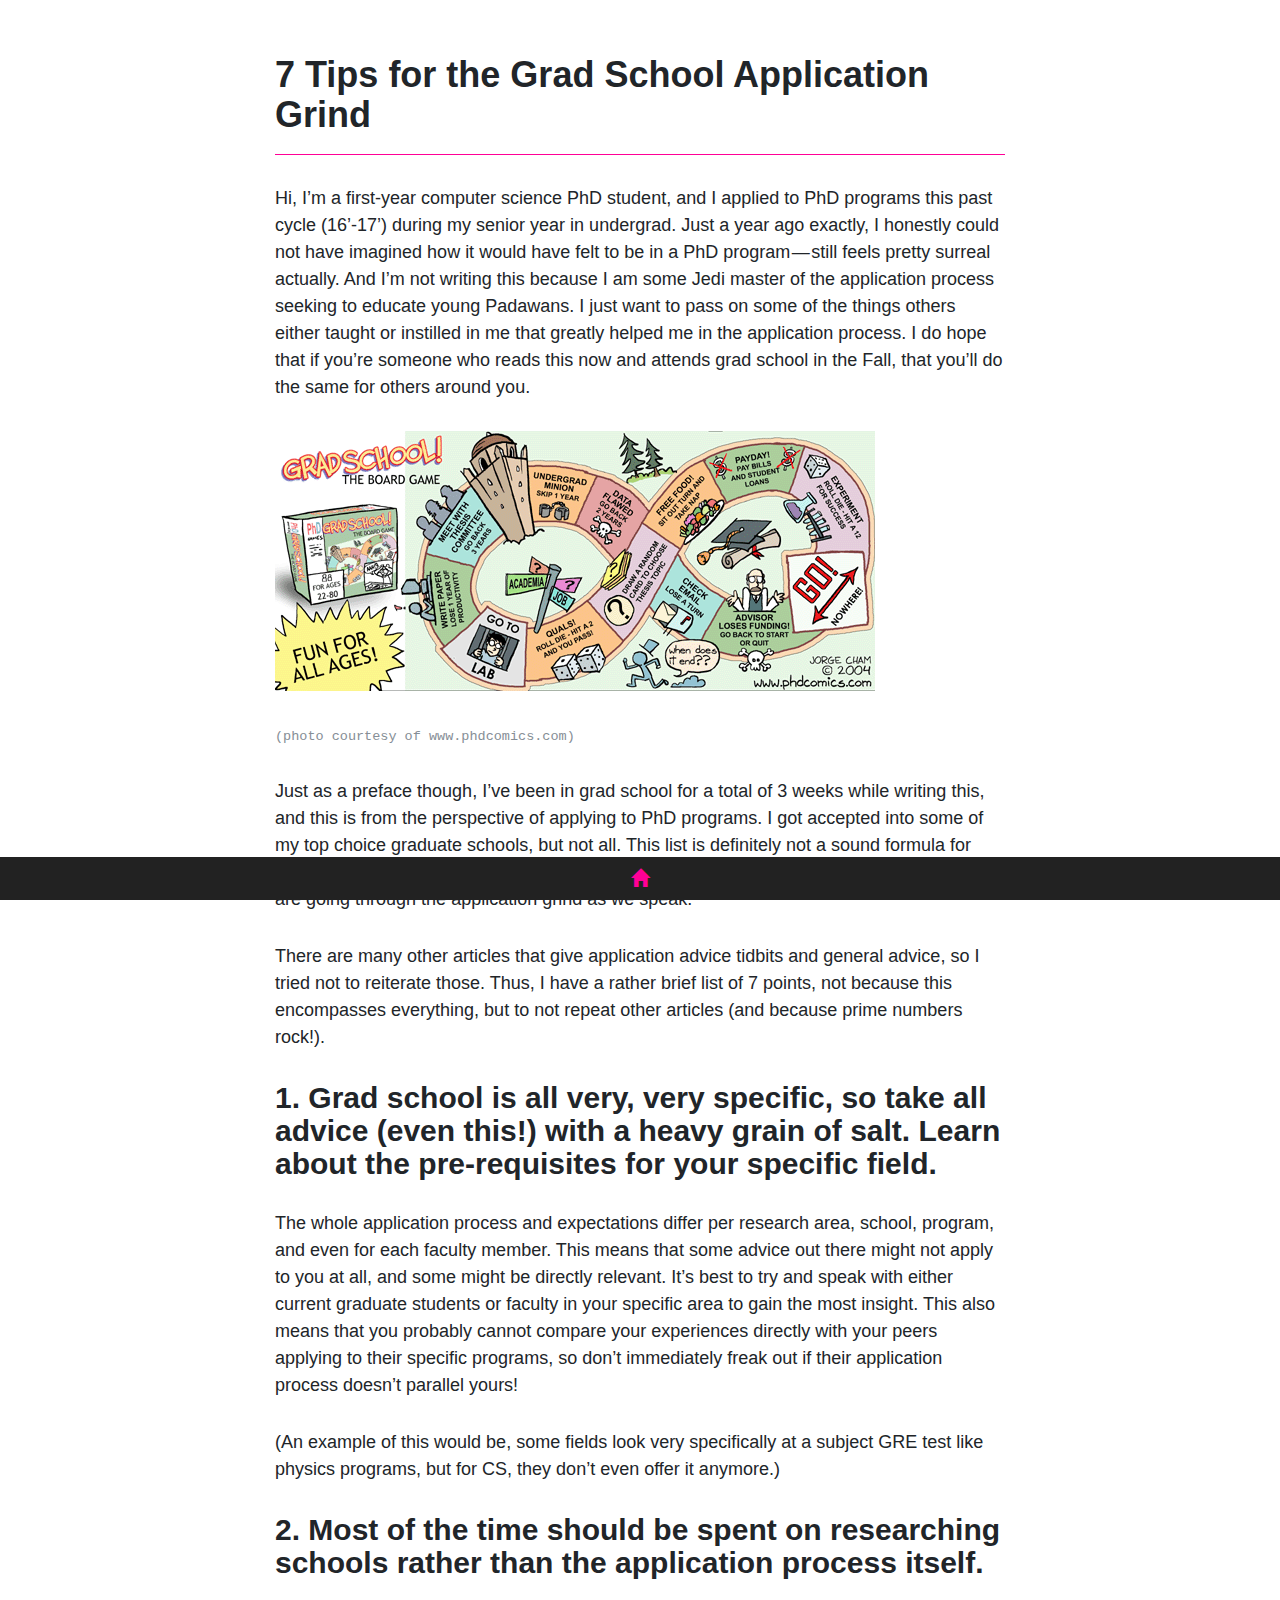
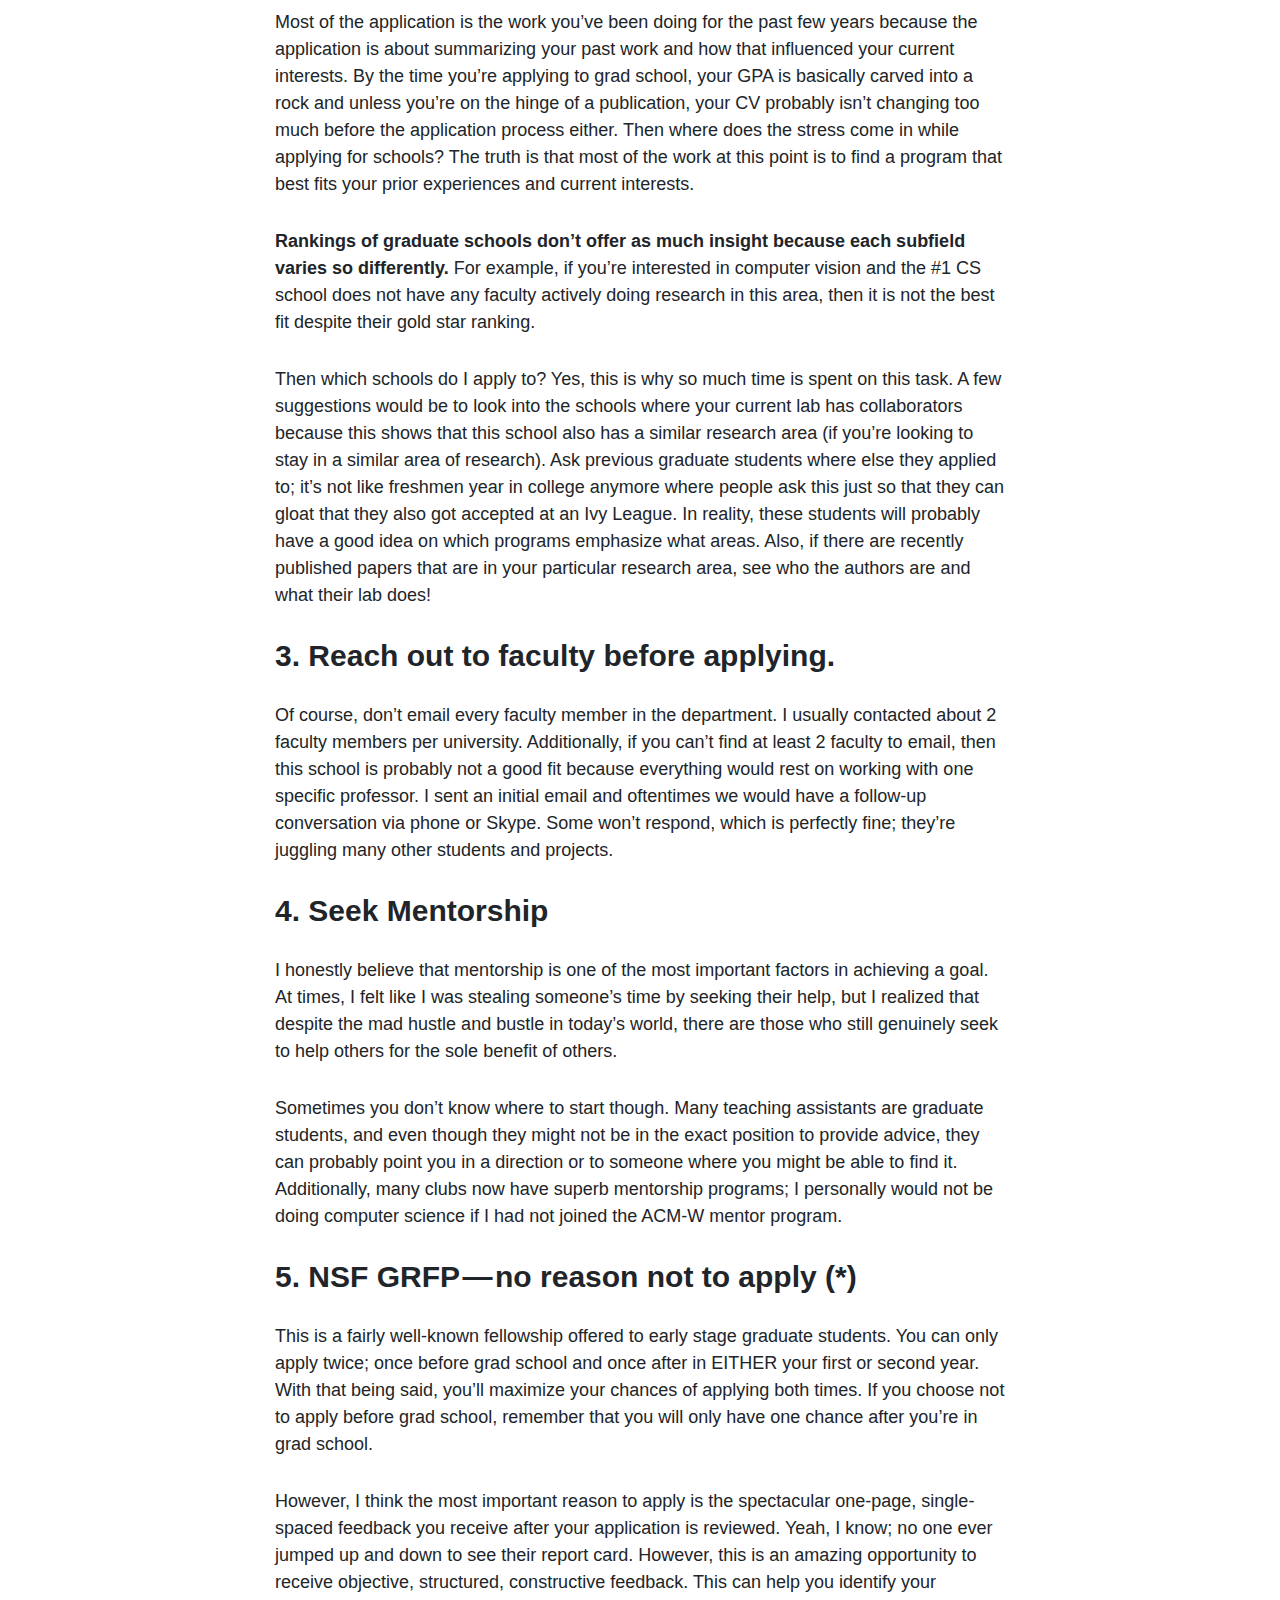
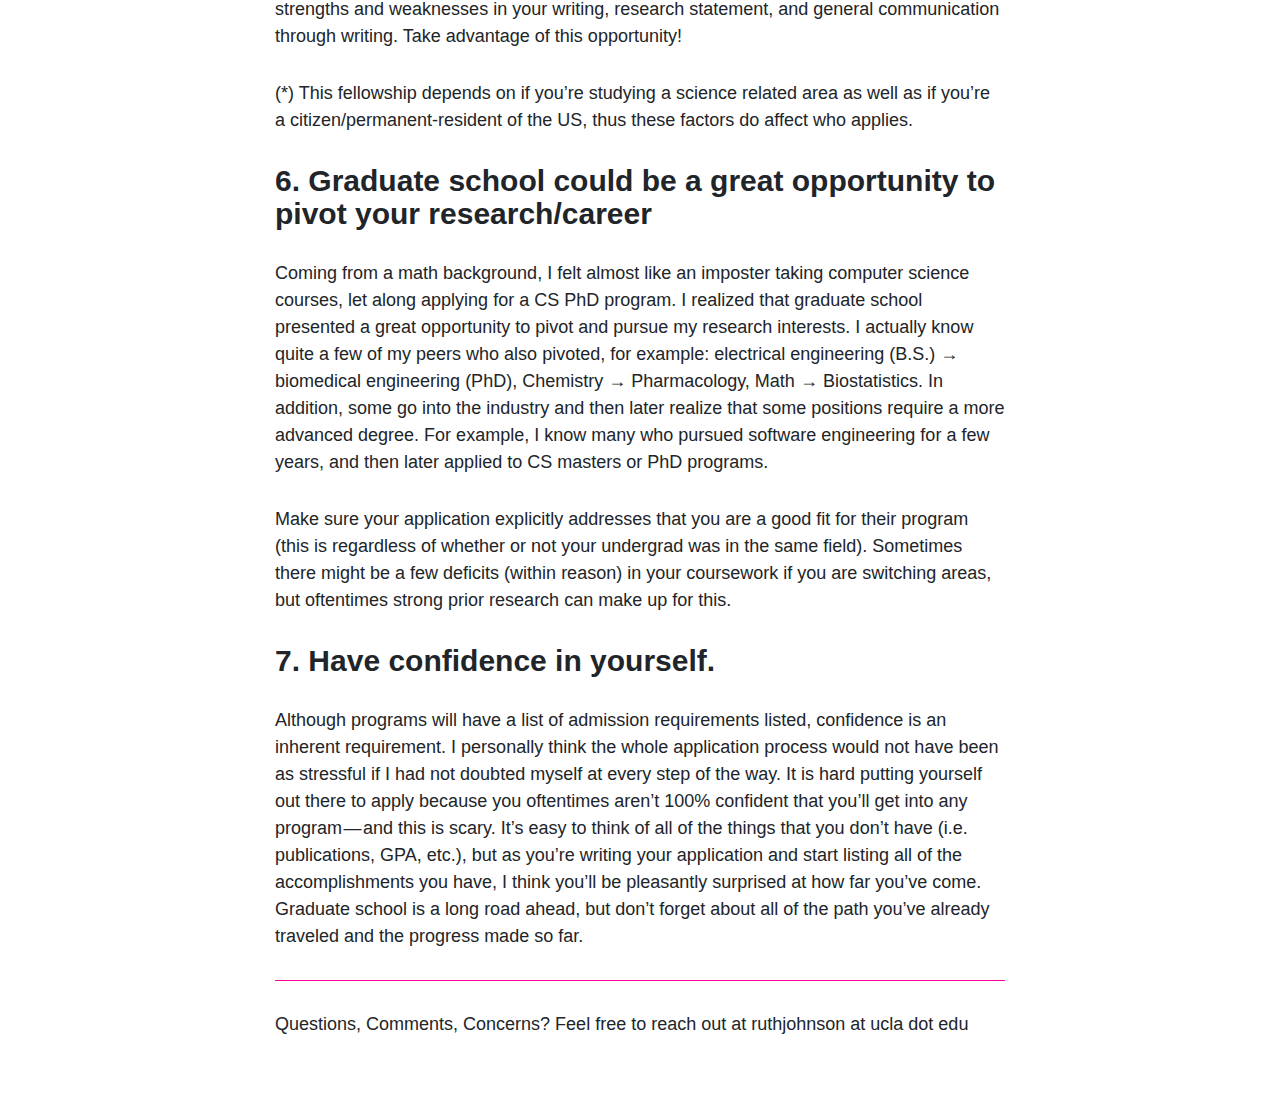
<file: 7-tips.html>
<!DOCTYPE html>
<html lang="en">

  <head>

    <meta charset="utf-8">
    <meta name="viewport" content="width=device-width, initial-scale=1, shrink-to-fit=no">
    <meta name="description" content="">
    <meta name="author" content="">

    <title>7 Tips for the Grad School Application Grind</title>

    <!-- Bootstrap core CSS -->
    <link href="vendor/bootstrap/css/bootstrap.min.css" rel="stylesheet">
    <link rel="stylesheet" href="https://maxcdn.bootstrapcdn.com/bootstrap/3.3.7/css/bootstrap.min.css">
    <script src="https://ajax.googleapis.com/ajax/libs/jquery/3.2.1/jquery.min.js"></script>
    <script src="https://maxcdn.bootstrapcdn.com/bootstrap/3.3.7/js/bootstrap.min.js"></script>

    <!-- Custom fonts for this template -->
    <link href="vendor/font-awesome/css/font-awesome.min.css" rel="stylesheet" type="text/css">
    <link href='https://fonts.googleapis.com/css?family=Lora:400,700,400italic,700italic' rel='stylesheet' type='text/css'>
    <link href='https://fonts.googleapis.com/css?family=Open+Sans:300italic,400italic,600italic,700italic,800italic,400,300,600,700,800' rel='stylesheet' type='text/css'>

    <!-- Custom styles for this template -->
    <!--<link href="css/post-style.css" rel="stylesheet"> -->
    <link href="css/clean-blog-post.css" rel="stylesheet">


  </head>

  <body>

    <div class="navbar hidden-tablet hidden-phone" style="min-height:50px;" >
      <nav class="navbar navbar-default navbar-fixed-bottom">
      <ul class="nav navbar-nav">
        <li><a href="index.html#blog"><span style="color: #ff0096;" class="glyphicon glyphicon-home" aria-hidden="true"></span></a></li>
      </ul>
      </nav>
    </div>

    <!-- Post Content -->
    <article>
      <div class="container">
        <div class="row">
          <div class="col-lg-8 col-md-10 mx-auto">


            <h1 class="title">7 Tips for the Grad School Application Grind </h1>

            <hr>

            <p class="post">Hi, I’m a first-year computer science PhD student, and I applied to PhD programs this past cycle (16’-17’) during my senior year in undergrad. Just a year ago exactly, I honestly could not have imagined how it would have felt to be in a PhD program — still feels pretty surreal actually. And I’m not writing this because I am some Jedi master of the application process seeking to educate young Padawans. I just want to pass on some of the things others either taught or instilled in me that greatly helped me in the application process. I do hope that if you’re someone who reads this now and attends grad school in the Fall, that you’ll do the same for others around you.</p>

            <a href="#">
              <img class="img-fluid" src="img/blog/phd_comic.png" alt="">
            </a>
              <p><span class="caption text-muted" style="font-family: Menlo, Monaco, Consolas, Courier New, Courier; font-size: 75%">(photo courtesy of www.phdcomics.com)</span></p>


            <p class="post">
              Just as a preface though, I’ve been in grad school for a total of 3 weeks while writing this, and this is from the perspective of applying to PhD programs. I got accepted into some of my top choice graduate schools, but not all. This list is definitely not a sound formula for how to get into grad school, but hopefully it is able to help at least one or two people who are going through the application grind as we speak.
            </p>

            <p class="post">
              There are many other articles that give application advice tidbits and general advice, so I tried not to reiterate those. Thus, I have a rather brief list of 7 points, not because this encompasses everything, but to not repeat other articles (and because prime numbers rock!).
            </p>

            <h2>1. Grad school is all very, very specific, so take all advice (even this!) with a heavy grain of salt. Learn about the pre-requisites for your specific field.</h2>

            <p class="post">
              The whole application process and expectations differ per research area, school, program, and even for each faculty member. This means that some advice out there might not apply to you at all, and some might be directly relevant. It’s best to try and speak with either current graduate students or faculty in your specific area to gain the most insight. This also means that you probably cannot compare your experiences directly with your peers applying to their specific programs, so don’t immediately freak out if their application process doesn’t parallel yours!
            </p>

            <p class="post">
              (An example of this would be, some fields look very specifically at a subject GRE test like physics programs, but for CS, they don’t even offer it anymore.)
            </p>

            <h2>2. Most of the time should be spent on researching schools rather than the application process itself.</h2>

            <p class="post">
              Most of the application is the work you’ve been doing for the past few years because the application is about summarizing your past work and how that influenced your current interests. By the time you’re applying to grad school, your GPA is basically carved into a rock and unless you’re on the hinge of a publication, your CV probably isn’t changing too much before the application process either. Then where does the stress come in while applying for schools? The truth is that most of the work at this point is to find a program that best fits your prior experiences and current interests.
            </p>

            <p class="post"><b>Rankings of graduate schools don’t offer as much insight because each subfield varies so differently.</b>
            For example, if you’re interested in computer vision and the #1 CS school does not have any faculty actively
            doing research in this area, then it is not the best fit despite their gold star ranking.
            <p>

            <p class="post">
              Then which schools do I apply to? Yes, this is why so much time is
              spent on this task. A few suggestions would be to look into the schools
              where your current lab has collaborators because this shows that this school
              also has a similar research area (if you’re looking to stay in a similar area
              of research). Ask previous graduate students where else they applied to; it’s
              not like freshmen year in college anymore where people ask this just so that they
              can gloat that they also got accepted at an Ivy League. In reality, these students will probably
              have a good idea on which programs emphasize what areas. Also, if there are recently published papers
              that are in your particular research area, see who the authors are and what their lab does!
            </p>

            <h2>3. Reach out to faculty before applying.</h2>

            <p class="post"<
              I was told this when I started applying and was very hesitant to do so. You might be looking at a school for a specific subset of faculty members, but if their lab is full/not accepting students, then it would be nice to hear this from them before spending the time/money applying. Additionally, it shows initiative; graduate school involves a lot of initiative on your part, so this is a good place to start. In particular, one of my interviews I believe is strongly correlated to the fact that I reached out to a faculty member at a conference earlier in the Fall before applying. If you get a chance to speak with a faculty member at a university, then this also provides a good chance to learn more about the program and see if it’s a good fit for you!
            </p>

            <p class="post">
              Of course, don’t email every faculty member in the department. I usually contacted about 2 faculty members per university. Additionally, if you can’t find at least 2 faculty to email, then this school is probably not a good fit because everything would rest on working with one specific professor. I sent an initial email and oftentimes we would have a follow-up conversation via phone or Skype. Some won’t respond, which is perfectly fine; they’re juggling many other students and projects.
            </p>

            <h2> 4. Seek Mentorship </h2>

            <p class="post">
              I honestly believe that mentorship is one of the most important factors in achieving a goal. At times, I felt like I was stealing someone’s time by seeking their help, but I realized that despite the mad hustle and bustle in today’s world, there are those who still genuinely seek to help others for the sole benefit of others.
            </p>

            <p class="post">
              Sometimes you don’t know where to start though. Many teaching assistants are graduate students, and even though they might not be in the exact position to provide advice, they can probably point you in a direction or to someone where you might be able to find it. Additionally, many clubs now have superb mentorship programs; I personally would not be doing computer science if I had not joined the ACM-W mentor program.
            </p>

            <h2>5. NSF GRFP — no reason not to apply (*)</h2>

            <p class="post">
              This is a fairly well-known fellowship offered to early stage graduate students. You can only apply twice; once before grad school and once after in EITHER your first or second year. With that being said, you’ll maximize your chances of applying both times. If you choose not to apply before grad school, remember that you will only have one chance after you’re in grad school.
            </p>

            <p class="post">
              However, I think the most important reason to apply is the spectacular one-page, single-spaced feedback you receive after your application is reviewed. Yeah, I know; no one ever jumped up and down to see their report card. However, this is an amazing opportunity to receive objective, structured, constructive feedback. This can help you identify your strengths and weaknesses in your writing, research statement, and general communication through writing. Take advantage of this opportunity!
            </p>

            <p class="post">
              (*) This fellowship depends on if you’re studying a science related area as well as if you’re a citizen/permanent-resident of the US, thus these factors do affect who applies.
            </p>

            <h2> 6. Graduate school could be a great opportunity to pivot your research/career</h2>

            <p class="post">
              Coming from a math background, I felt almost like an imposter taking computer science courses, let along applying for a CS PhD program. I realized that graduate school presented a great opportunity to pivot and pursue my research interests. I actually know quite a few of my peers who also pivoted, for example: electrical engineering (B.S.) → biomedical engineering (PhD), Chemistry → Pharmacology, Math → Biostatistics. In addition, some go into the industry and then later realize that some positions require a more advanced degree. For example, I know many who pursued software engineering for a few years, and then later applied to CS masters or PhD programs.
            </p>

            <p class="post">
              Make sure your application explicitly addresses that you are a good fit for their program (this is regardless of whether or not your undergrad was in the same field). Sometimes there might be a few deficits (within reason) in your coursework if you are switching areas, but oftentimes strong prior research can make up for this.
            </p>

            <h2> 7. Have confidence in yourself.</h2>

            <p class="post">
              Although programs will have a list of admission requirements listed, confidence is an inherent requirement. I personally think the whole application process would not have been as stressful if I had not doubted myself at every step of the way. It is hard putting yourself out there to apply because you oftentimes aren’t 100% confident that you’ll get into any program — and this is scary. It’s easy to think of all of the things that you don’t have (i.e. publications, GPA, etc.), but as you’re writing your application and start listing all of the accomplishments you have, I think you’ll be pleasantly surprised at how far you’ve come. Graduate school is a long road ahead, but don’t forget about all of the path you’ve already traveled and the progress made so far.
            </p>

            <hr>

            <p> Questions, Comments, Concerns? Feel free to reach out at ruthjohnson at ucla dot edu </p>
          </div>


          </div>
        </div>
      </div>
  </article>

    <!-- Footer -->
    <!-- <footer class="bottom">
    <h4 style="color: #222;">Thanks for stopping by!</h4>
    <span style="color: #ff0096;" class="glyphicon glyphicon-heart" aria-hidden="true"></span>
    <br>
    <p style="color: #222;"> blog template modified from <a href="https://startbootstrap.com/template-overviews/clean-blog/">Clean Blog</a> </p>
  </footer> -->

  <footer>

  </footer>

    <!-- Bootstrap core JavaScript -->
    <script src="vendor/jquery/jquery.min.js"></script>
    <script src="vendor/bootstrap/js/bootstrap.bundle.min.js"></script>

    <!-- Custom scripts for this template -->
    <script src="js/clean-blog.min.js"></script>

  </body>

</html>
</file>
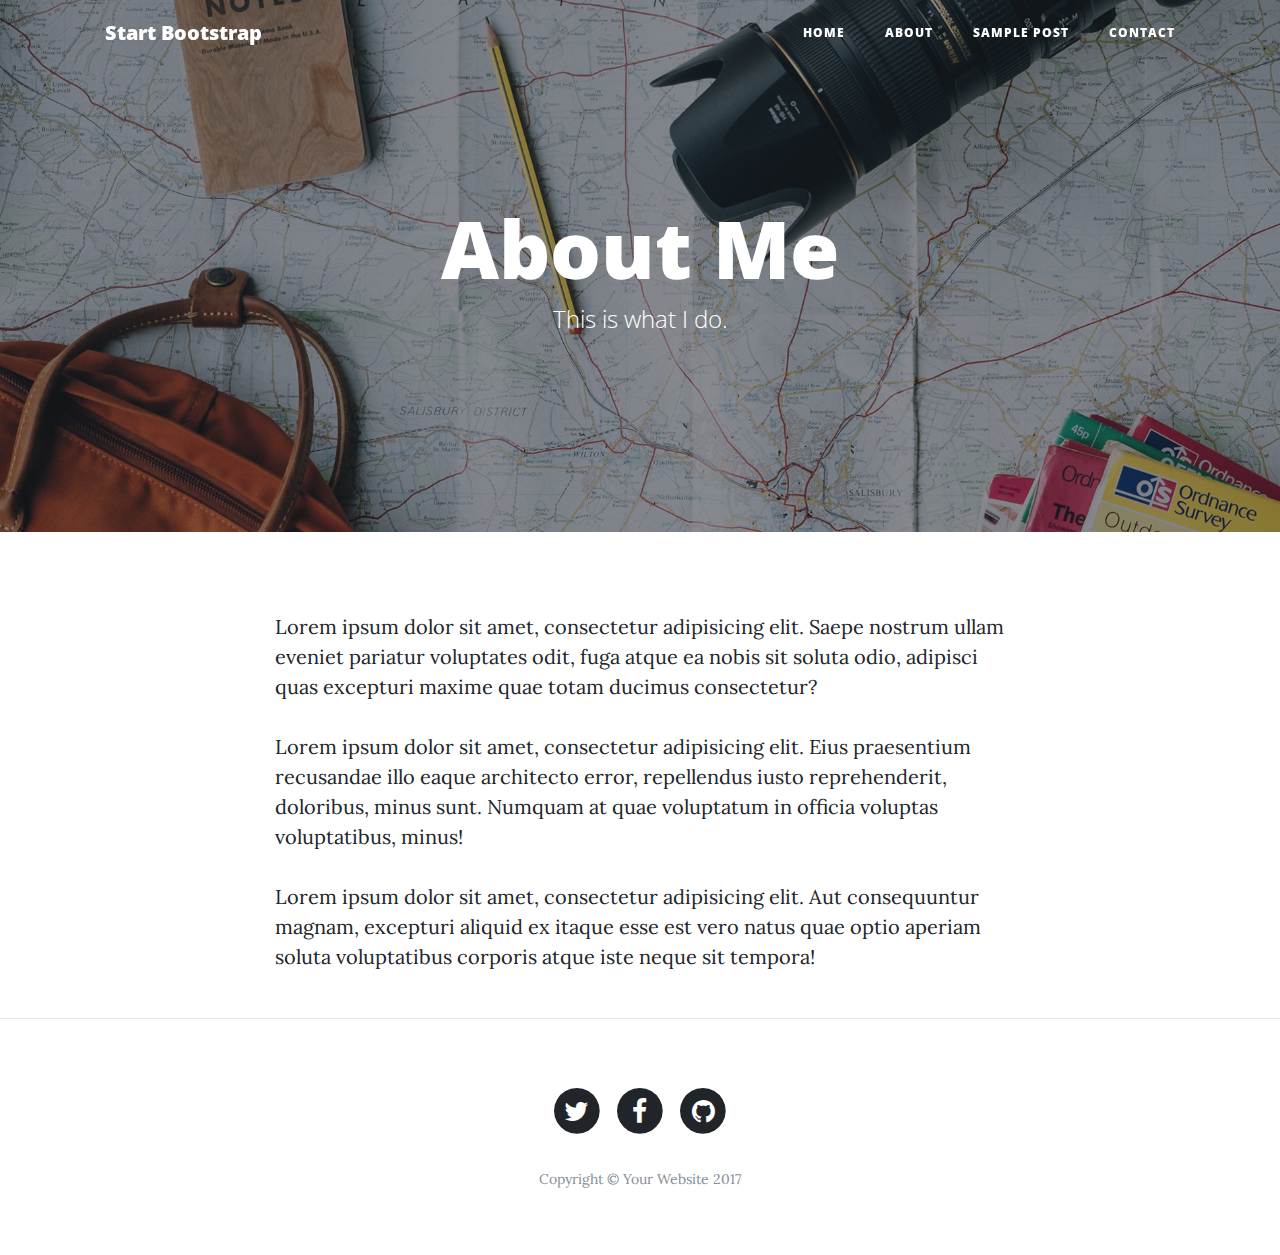
<file: about.html>
<!DOCTYPE html>
<html lang="en">

  <head>

    <meta charset="utf-8">
    <meta name="viewport" content="width=device-width, initial-scale=1, shrink-to-fit=no">
    <meta name="description" content="">
    <meta name="author" content="">

    <title>Clean Blog - Start Bootstrap Theme</title>

    <!-- Bootstrap core CSS -->
    <link href="vendor/bootstrap/css/bootstrap.min.css" rel="stylesheet">

    <!-- Custom fonts for this template -->
    <link href="vendor/font-awesome/css/font-awesome.min.css" rel="stylesheet" type="text/css">
    <link href='https://fonts.googleapis.com/css?family=Lora:400,700,400italic,700italic' rel='stylesheet' type='text/css'>
    <link href='https://fonts.googleapis.com/css?family=Open+Sans:300italic,400italic,600italic,700italic,800italic,400,300,600,700,800' rel='stylesheet' type='text/css'>

    <!-- Custom styles for this template -->
    <link href="css/clean-blog.min.css" rel="stylesheet">

  </head>

  <body>

    <!-- Navigation -->
    <nav class="navbar navbar-expand-lg navbar-light fixed-top" id="mainNav">
      <div class="container">
        <a class="navbar-brand" href="index.html">Start Bootstrap</a>
        <button class="navbar-toggler navbar-toggler-right" type="button" data-toggle="collapse" data-target="#navbarResponsive" aria-controls="navbarResponsive" aria-expanded="false" aria-label="Toggle navigation">
          Menu
          <i class="fa fa-bars"></i>
        </button>
        <div class="collapse navbar-collapse" id="navbarResponsive">
          <ul class="navbar-nav ml-auto">
            <li class="nav-item">
              <a class="nav-link" href="index.html">Home</a>
            </li>
            <li class="nav-item">
              <a class="nav-link" href="about.html">About</a>
            </li>
            <li class="nav-item">
              <a class="nav-link" href="post.html">Sample Post</a>
            </li>
            <li class="nav-item">
              <a class="nav-link" href="contact.html">Contact</a>
            </li>
          </ul>
        </div>
      </div>
    </nav>

    <!-- Page Header -->
    <header class="masthead" style="background-image: url('img/about-bg.jpg')">
      <div class="overlay"></div>
      <div class="container">
        <div class="row">
          <div class="col-lg-8 col-md-10 mx-auto">
            <div class="page-heading">
              <h1>About Me</h1>
              <span class="subheading">This is what I do.</span>
            </div>
          </div>
        </div>
      </div>
    </header>

    <!-- Main Content -->
    <div class="container">
      <div class="row">
        <div class="col-lg-8 col-md-10 mx-auto">
          <p>Lorem ipsum dolor sit amet, consectetur adipisicing elit. Saepe nostrum ullam eveniet pariatur voluptates odit, fuga atque ea nobis sit soluta odio, adipisci quas excepturi maxime quae totam ducimus consectetur?</p>
          <p>Lorem ipsum dolor sit amet, consectetur adipisicing elit. Eius praesentium recusandae illo eaque architecto error, repellendus iusto reprehenderit, doloribus, minus sunt. Numquam at quae voluptatum in officia voluptas voluptatibus, minus!</p>
          <p>Lorem ipsum dolor sit amet, consectetur adipisicing elit. Aut consequuntur magnam, excepturi aliquid ex itaque esse est vero natus quae optio aperiam soluta voluptatibus corporis atque iste neque sit tempora!</p>
        </div>
      </div>
    </div>

    <hr>

    <!-- Footer -->
    <footer>
      <div class="container">
        <div class="row">
          <div class="col-lg-8 col-md-10 mx-auto">
            <ul class="list-inline text-center">
              <li class="list-inline-item">
                <a href="#">
                  <span class="fa-stack fa-lg">
                    <i class="fa fa-circle fa-stack-2x"></i>
                    <i class="fa fa-twitter fa-stack-1x fa-inverse"></i>
                  </span>
                </a>
              </li>
              <li class="list-inline-item">
                <a href="#">
                  <span class="fa-stack fa-lg">
                    <i class="fa fa-circle fa-stack-2x"></i>
                    <i class="fa fa-facebook fa-stack-1x fa-inverse"></i>
                  </span>
                </a>
              </li>
              <li class="list-inline-item">
                <a href="#">
                  <span class="fa-stack fa-lg">
                    <i class="fa fa-circle fa-stack-2x"></i>
                    <i class="fa fa-github fa-stack-1x fa-inverse"></i>
                  </span>
                </a>
              </li>
            </ul>
            <p class="copyright text-muted">Copyright &copy; Your Website 2017</p>
          </div>
        </div>
      </div>
    </footer>

    <!-- Bootstrap core JavaScript -->
    <script src="vendor/jquery/jquery.min.js"></script>
    <script src="vendor/bootstrap/js/bootstrap.bundle.min.js"></script>

    <!-- Custom scripts for this template -->
    <script src="js/clean-blog.min.js"></script>

  </body>

</html>
</file>
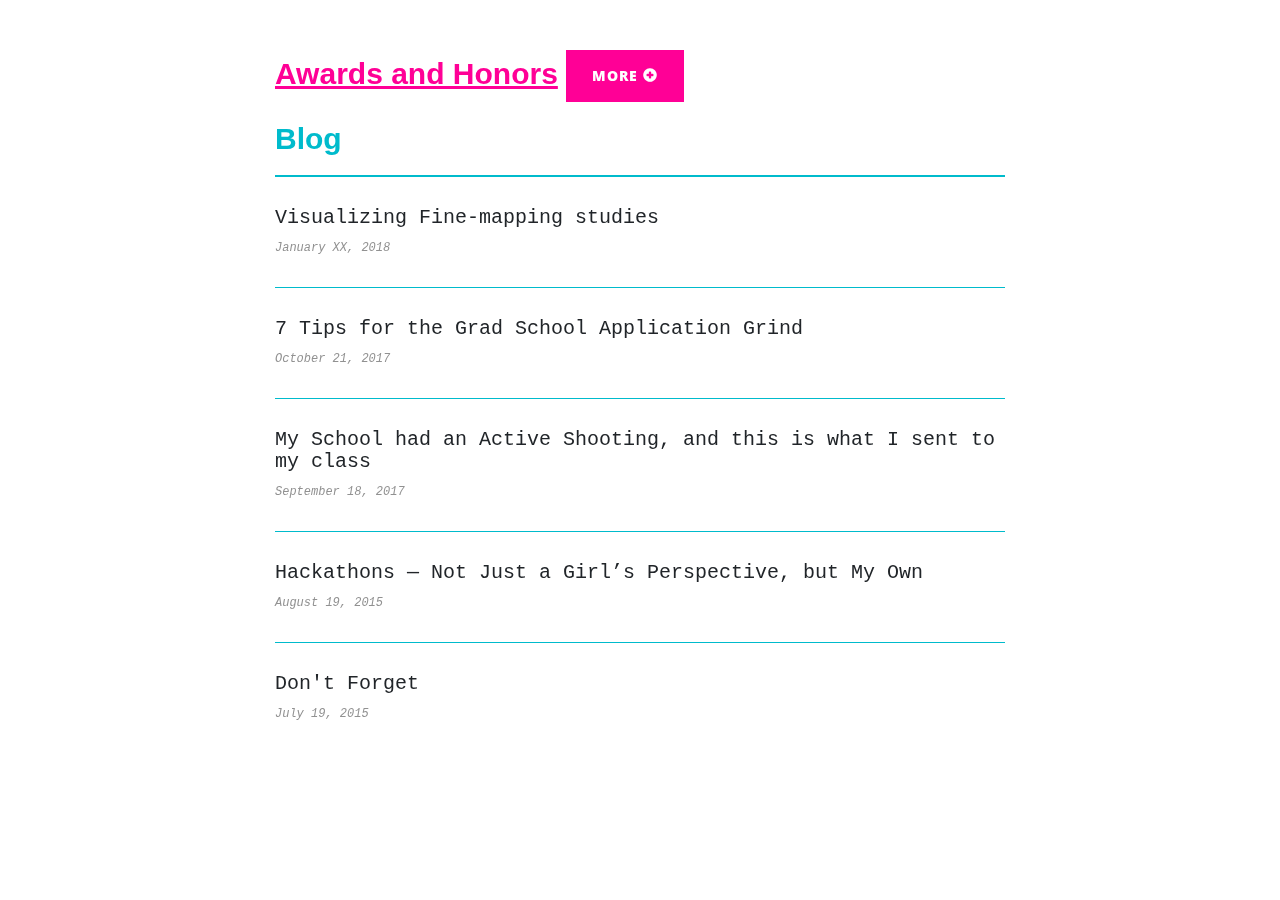
<file: blog.html>
<!DOCTYPE html>
<html lang="en">

  <head>

    <meta charset="utf-8">
    <meta name="viewport" content="width=device-width, initial-scale=1, shrink-to-fit=no">
    <meta name="description" content="">
    <meta name="author" content="">

    <title>Ruth Dolly Johnson - Blog</title>

    <!-- Bootstrap core CSS -->
    <link href="vendor/bootstrap/css/bootstrap.min.css" rel="stylesheet">
    <link rel="stylesheet" href="https://maxcdn.bootstrapcdn.com/bootstrap/3.3.7/css/bootstrap.min.css">
    <script src="https://ajax.googleapis.com/ajax/libs/jquery/3.2.1/jquery.min.js"></script>
    <script src="https://maxcdn.bootstrapcdn.com/bootstrap/3.3.7/js/bootstrap.min.js"></script>

    <!-- Custom fonts for this template -->
    <link href="vendor/font-awesome/css/font-awesome.min.css" rel="stylesheet" type="text/css">
    <link href='https://fonts.googleapis.com/css?family=Lora:400,700,400italic,700italic' rel='stylesheet' type='text/css'>
    <link href='https://fonts.googleapis.com/css?family=Open+Sans:300italic,400italic,600italic,700italic,800italic,400,300,600,700,800' rel='stylesheet' type='text/css'>

    <!-- Custom styles for this template -->
    <link href="css/clean-blog.css" rel="stylesheet">
    <link href="css/style.css" rel="stylesheet">


  </head>

  <body>

    <!-- Main Content -->
    <div class="container">
      <div class="row">
        <div class="col-lg-8 col-md-10 mx-auto">

          <span style="font-family: 'Signika', sans-serif; display: inline; "><h2 id="b"> <b><u>Awards and Honors</u> </b>
            <button type="button" style="background-color: #ff0096; border-color: #ff0096; padding: 2 2 2 2 ;" class="btn btn-info" data-toggle="collapse" data-target="#more">
              more
              <span class="glyphicon glyphicon-plus-sign" aria-hidden="true"></span>
            </button>
          </h2>
          </span>


          <h2 class="heading"> Blog </h2>

          <hr style="border-color: #0bc; border-width: 2px;">

          <!-- Fine-mapping visualization -->
          <div class="post-preview">
            <a href="post.html">
              <h3 class="post-title">
                Visualizing Fine-mapping studies
              </h3>
            </a>
            <p class="post-meta">January XX, 2018</p>
          </div>

          <hr>

          <div class="post-preview">
            <a href="post.html">
              <h3 class="post-title">
                7 Tips for the Grad School Application Grind
              </h3>
              <!--<h3 class="post-subtitle">
                Problems look mighty small from 150 miles up
              </h3> -->
            </a>
            <p class="post-meta">
              October 21, 2017</p>
          </div>
          <hr>
          <div class="post-preview">
            <a href="post.html">
              <h3 class="post-title">
                My School had an Active Shooting, and this is what I sent to my class
              </h3>
            </a>
            <p class="post-meta">September 18, 2017</p>
          </div>

          <hr>

          <div class="post-preview">
            <a href="post.html">
              <h3 class="post-title">
                Hackathons — Not Just a Girl’s Perspective, but My Own
              </h3>
            </a>
            <p class="post-meta">August 19, 2015</p>
          </div>

          <hr>

          <div class="post-preview">
            <a href="post.html">
              <h3 class="post-title">
                Don't Forget
              </h3>
            </a>
            <p class="post-meta">July 19, 2015</p>
          </div>

          <!-- Button -->
          <!--<div class="clearfix">
            <a class="btn btn-primary float-right" href="#">Older Posts &rarr;</a>
          </div> -->
        </div>
      </div>
    </div>



    <!-- Bootstrap core JavaScript -->
    <script src="vendor/jquery/jquery.min.js"></script>
    <script src="vendor/bootstrap/js/bootstrap.bundle.min.js"></script>

    <!-- Custom scripts for this template -->
    <script src="js/clean-blog.min.js"></script>

  </body>

</html>
</file>
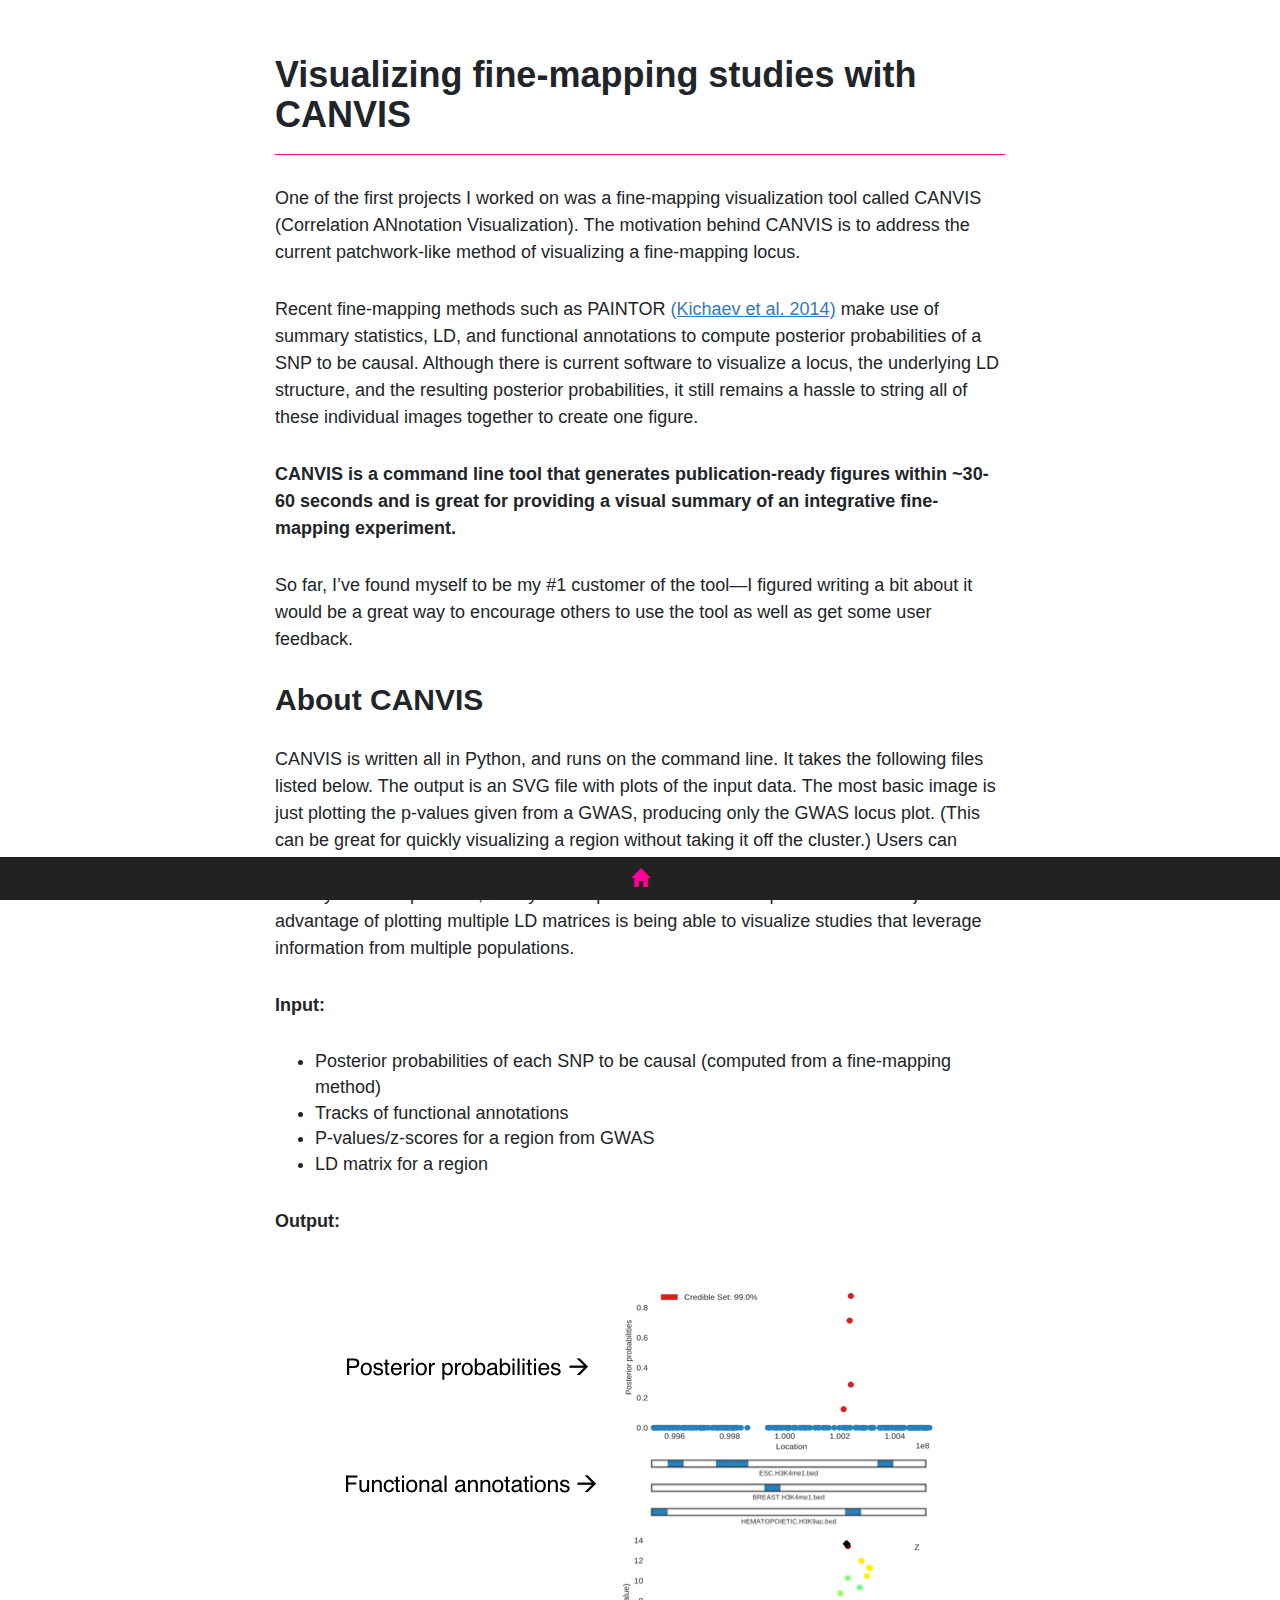
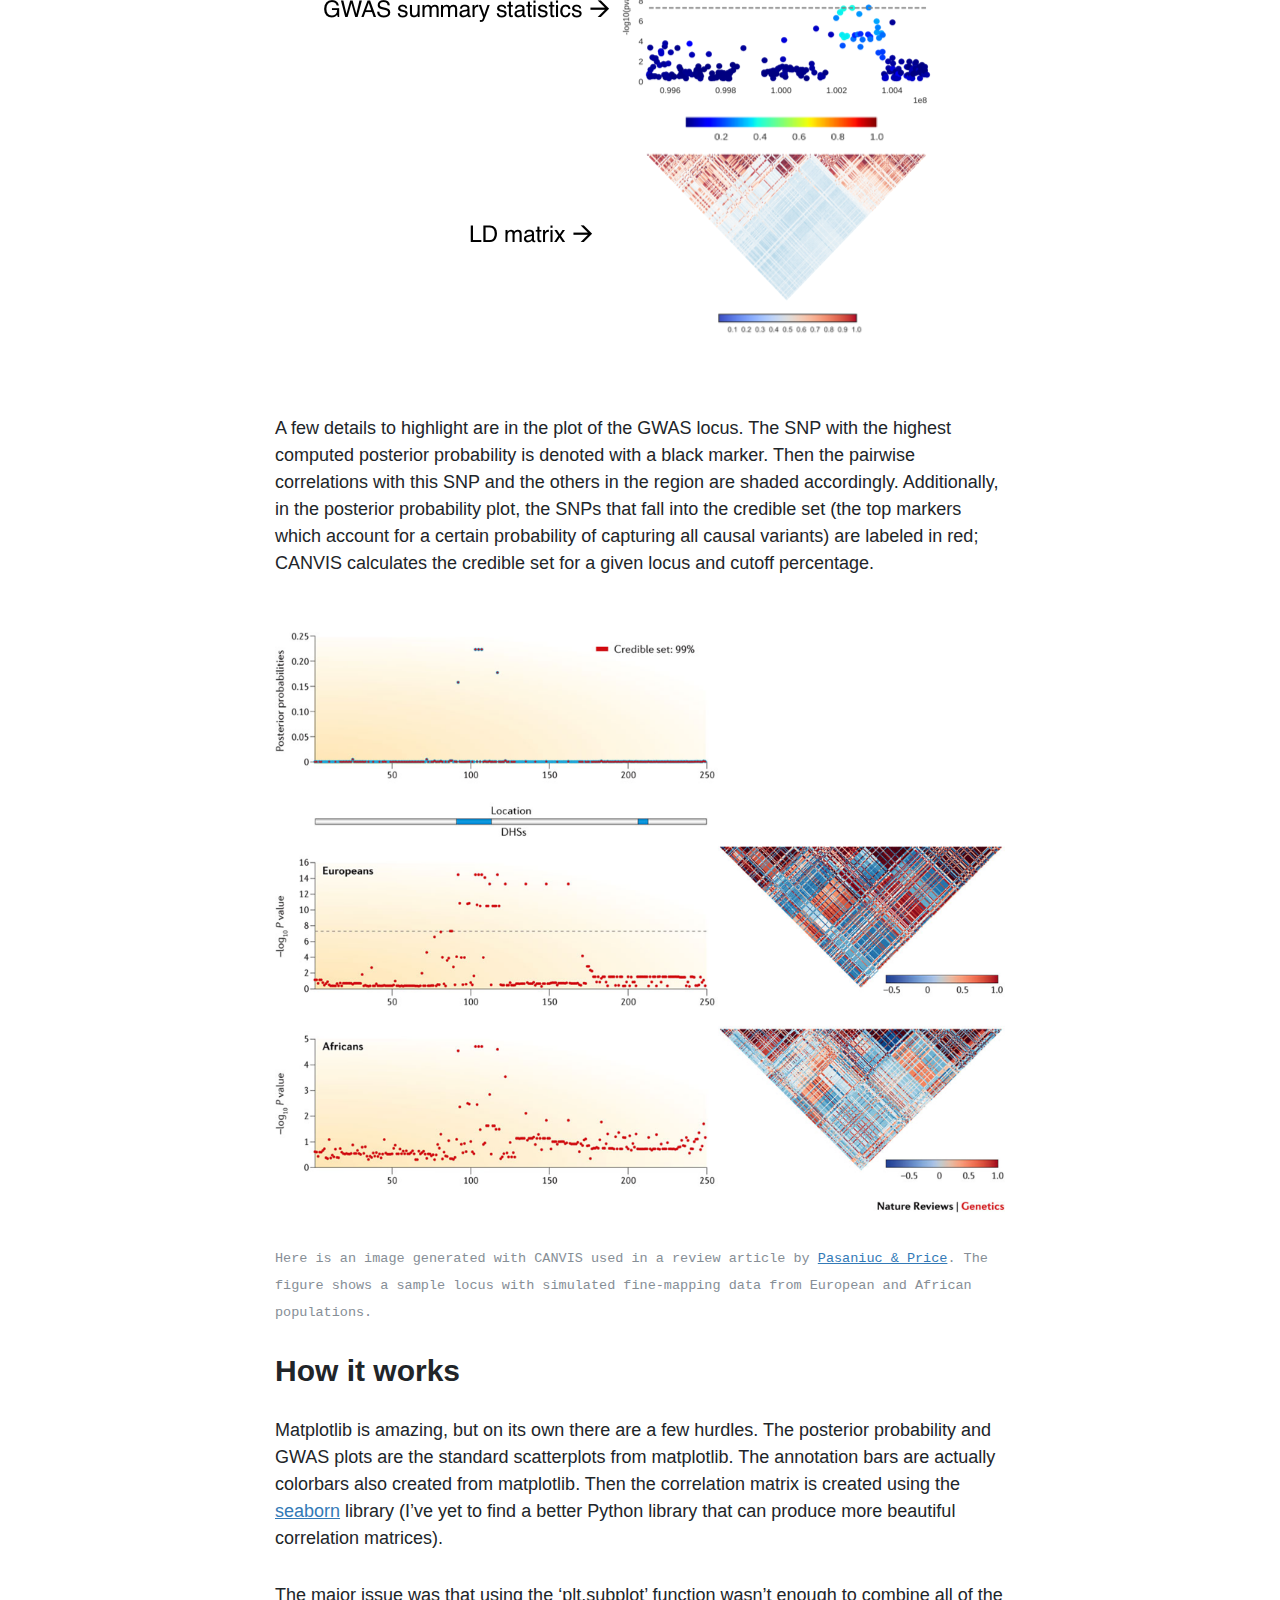
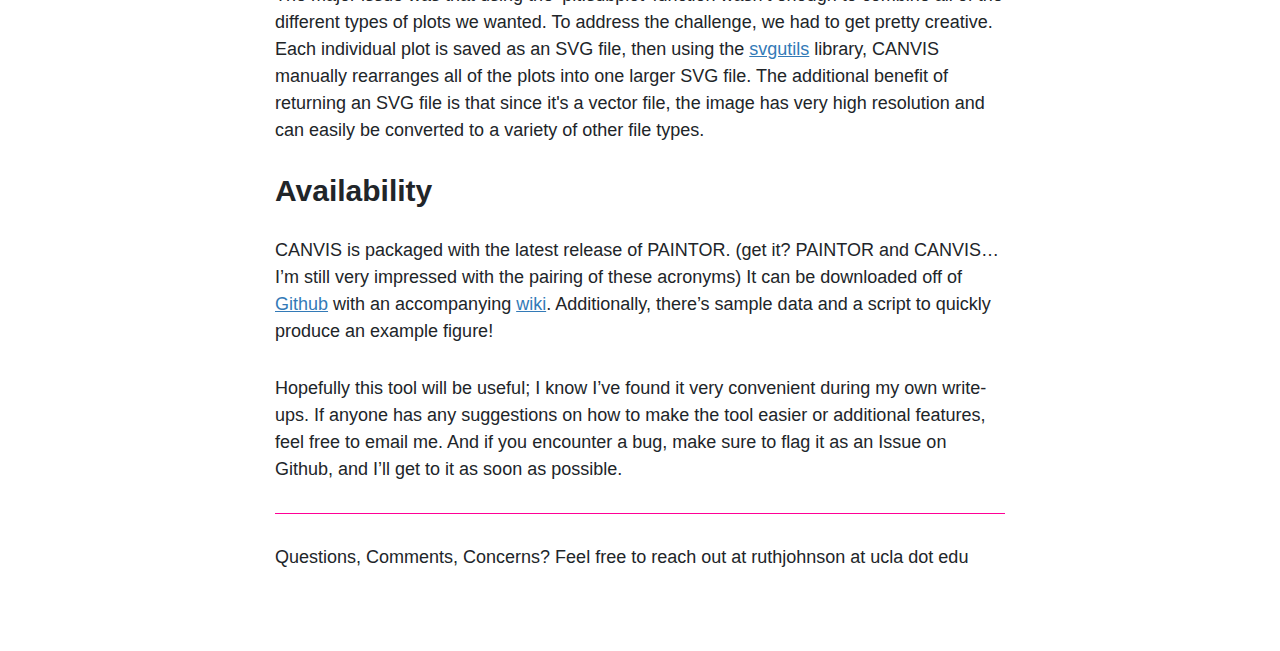
<file: canvis.html>
<!DOCTYPE html>
<html lang="en">

  <head>

    <meta charset="utf-8">
    <meta name="viewport" content="width=device-width, initial-scale=1, shrink-to-fit=no">
    <meta name="description" content="">
    <meta name="author" content="">

    <title>Visualizing fine-mapping studies with CANVIS</title>

    <!-- Bootstrap core CSS -->
    <link href="vendor/bootstrap/css/bootstrap.min.css" rel="stylesheet">
    <link rel="stylesheet" href="https://maxcdn.bootstrapcdn.com/bootstrap/3.3.7/css/bootstrap.min.css">
    <script src="https://ajax.googleapis.com/ajax/libs/jquery/3.2.1/jquery.min.js"></script>
    <script src="https://maxcdn.bootstrapcdn.com/bootstrap/3.3.7/js/bootstrap.min.js"></script>

    <!-- Custom fonts for this template -->
    <link href="vendor/font-awesome/css/font-awesome.min.css" rel="stylesheet" type="text/css">
    <link href='https://fonts.googleapis.com/css?family=Lora:400,700,400italic,700italic' rel='stylesheet' type='text/css'>
    <link href='https://fonts.googleapis.com/css?family=Open+Sans:300italic,400italic,600italic,700italic,800italic,400,300,600,700,800' rel='stylesheet' type='text/css'>

    <!-- Custom styles for this template -->
    <!--<link href="css/post-style.css" rel="stylesheet"> -->
    <link href="css/clean-blog-post.css" rel="stylesheet">

    <meta name="twitter:card" content="summary" />
    <meta name="twitter:site" content="@ruthie_johnson" />
    <meta name="twitter:creator" content="@ruthie_johnson" />

    <meta property="og:url" content="http://ruthjohnson.me/canvis.html" />
    <meta property="og:title" content="Visualizing fine-mapping studies with CANVIS" />
    <meta property="og:description" content="One of the first projects I worked on was a fine-mapping visualization tool called CANVIS (Correlation ANnotation Visualization). The motivation behind CANVIS is to address the current patchwork-like method of visualizing a fine-mapping locus." />
    <meta property="og:image" content="http://ruthjohnson.me/img/blog/canvis_blog.png" />


  </head>

  <body>

    <div class="navbar hidden-tablet hidden-phone" style="min-height:50px;" >
      <nav class="navbar navbar-default navbar-fixed-bottom">
      <ul class="nav navbar-nav">
        <li><a href="index.html#blog"><span style="color: #ff0096;" class="glyphicon glyphicon-home" aria-hidden="true"></span></a></li>
      </ul>
      </nav>
    </div>

    <!-- Post Content -->
    <article>
      <div class="container">
        <div class="row">
          <div class="col-lg-8 col-md-10 mx-auto">


            <h1 class="title">Visualizing fine-mapping studies with CANVIS</h1>

            <hr>

            <p class="post">
              One of the first projects I worked on was a fine-mapping visualization tool called CANVIS
              (Correlation ANnotation Visualization). The motivation behind CANVIS is to address the current patchwork-like method of visualizing a fine-mapping locus.
            </p>

            <p class="post">
                 Recent fine-mapping methods such as PAINTOR <a href="http://journals.plos.org/plosgenetics/article?id=10.1371/journal.pgen.1004722">(Kichaev et al. 2014)</a> make use of summary
                 statistics, LD, and functional annotations to compute posterior probabilities of a SNP to be causal.
                  Although there is current software to visualize a locus, the underlying LD
                  structure, and the resulting posterior probabilities, it still remains a hassle to string all of
                   these individual images together to create one figure.
            </p>

            <p class="post">
              <b>CANVIS is a command line tool that generates publication-ready figures within ~30-60 seconds and is
              great for providing a visual summary of an integrative fine-mapping experiment.</b>
            </p>

            <p class="post">
              So far, I’ve found myself to be my #1 customer of
              the tool—I figured writing a bit about it would be a great way to encourage others
              to use the tool as well as get some user feedback.
            </p>

            <h2>About CANVIS</h2>

            <p class="post">
              CANVIS is written all in Python, and runs on the command line. It takes the following files listed below. The output
              is an SVG file with plots of the input data. The most basic image is just plotting the p-values given from a GWAS,
              producing only the GWAS locus plot. (This can be great for quickly visualizing a region without taking it off the cluster.)
              Users can easily add LD, annotations, multiple annotations, even multiple LD matrices! For example, if a study has multiple
              traits, then you can plot two GWAS locus plots. And one major advantage of plotting multiple
              LD matrices is being able to visualize studies that leverage information from multiple populations.
            </p>

            <p><b>Input:</b></p>

            <ul>
              <li>Posterior probabilities of each SNP to be causal (computed from a fine-mapping method) </li>
              <li>Tracks of functional annotations </li>
              <li>P-values/z-scores for a region from GWAS</li>
              <li>LD matrix for a region</li>
            </ul>

            <p><b>Output:</b></p>


            <a href="#">
              <img class="img-fluid" src="img/blog/canvis_blog.png" alt="">
            </a>

            <p class="post">
              A few details to highlight are in the plot of the GWAS locus.
              The SNP with the highest computed posterior probability is denoted with a black marker.
              Then the pairwise correlations with this SNP and the others in the region are shaded accordingly.
              Additionally, in the posterior probability plot, the SNPs that fall into the credible set
              (the top markers which account for a certain probability of capturing all causal variants)
              are labeled in red; CANVIS calculates the credible set for a given locus and cutoff percentage.
            </p>

            <br>

            <a href="#">
              <img class="img-fluid" src="img/blog/canvis_ld.png" alt="">
            </a>
            <p><span class="caption text-muted" style="font-family: Menlo, Monaco, Consolas, Courier New, Courier; font-size: 75%">
              Here is an image generated with CANVIS used in a review article by <a href="https://www.nature.com/articles/nrg.2016.142">Pasaniuc & Price</a>. The figure shows
              a sample locus with simulated fine-mapping data from European and African populations.
            </span></p>

            <h2>How it works</h2>

            <p class="post">
               Matplotlib is amazing, but on its own there are a few hurdles. The posterior probability and GWAS plots are the standard scatterplots
               from matplotlib. The annotation bars are actually colorbars also created from matplotlib. Then the correlation matrix
               is created using the <a href="https://seaborn.pydata.org/">seaborn</a> library (I’ve yet to find a better Python library that can produce more beautiful
               correlation matrices).
             </p>

             <p class="post">
               The major issue was that using the ‘plt.subplot’
               function wasn’t enough to combine all of the different types of plots we wanted.
               To address the challenge, we had to get pretty creative.
               Each individual plot is saved as an SVG file, then using the <a href="https://pypi.python.org/pypi/svgutils">svgutils</a> library, CANVIS manually rearranges all
               of the plots into one larger SVG file. The additional benefit of returning an SVG file is that since it's a vector file,
              the image has very high resolution and can easily be converted to a variety of other file types.
            </p>


            <h2>Availability</h2>

            <p class="post">
               CANVIS is packaged with the latest release of PAINTOR. (get it? PAINTOR and CANVIS…I’m still very impressed with the pairing of these acronyms) It can be downloaded off of <a href="https://github.com/gkichaev/PAINTOR_V3.0">Github</a> with an accompanying <a href="https://github.com/gkichaev/PAINTOR_V3.0/wiki/5.-Visualization-with-PAINTOR-CANVIS">wiki</a>. Additionally, there’s sample data and a script to quickly produce an example figure!
            </p>

            <script src="https://gist.github.com/ruthjohnson95/a78ba73e058889b8789ac08ee908b780.js"></script>

            <p class="post">
                Hopefully this tool will be useful; I know I’ve found it very convenient during my own write-ups.
                If anyone has any suggestions on how to make the tool easier or additional features,
                feel free to email me. And if you encounter a bug, make sure to flag it as an Issue on Github, and I’ll get to it as soon as possible.
            </p>


            <hr>

            <p> Questions, Comments, Concerns? Feel free to reach out at ruthjohnson at ucla dot edu </p>
          </div>


          </div>
        </div>
      </div>
  </article>

    <!-- Footer -->
    <!-- <footer class="bottom">
    <h4 style="color: #222;">Thanks for stopping by!</h4>
    <span style="color: #ff0096;" class="glyphicon glyphicon-heart" aria-hidden="true"></span>
    <br>
    <p style="color: #222;"> blog template modified from <a href="https://startbootstrap.com/template-overviews/clean-blog/">Clean Blog</a> </p>
  </footer> -->

  <footer>

  </footer>

    <!-- Bootstrap core JavaScript -->
    <script src="vendor/jquery/jquery.min.js"></script>
    <script src="vendor/bootstrap/js/bootstrap.bundle.min.js"></script>

    <!-- Custom scripts for this template -->
    <script src="js/clean-blog.min.js"></script>

  </body>

</html>
</file>
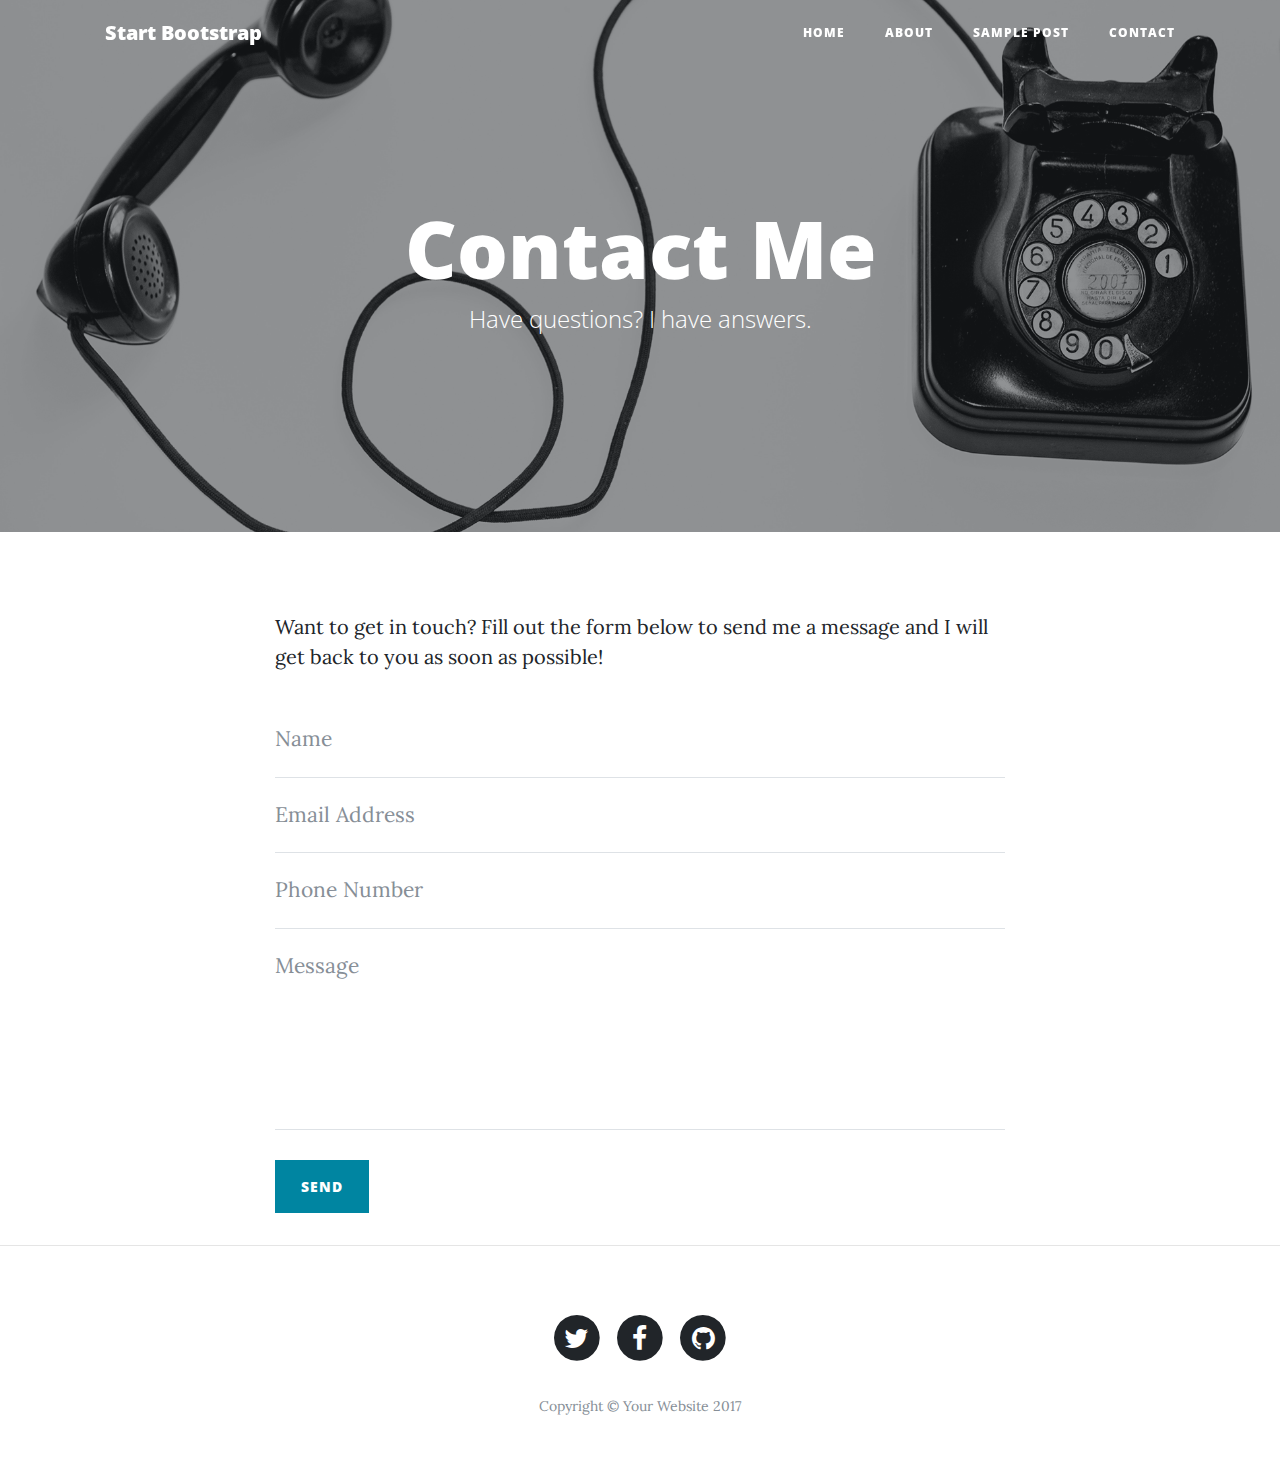
<file: contact.html>
<!DOCTYPE html>
<html lang="en">

  <head>

    <meta charset="utf-8">
    <meta name="viewport" content="width=device-width, initial-scale=1, shrink-to-fit=no">
    <meta name="description" content="">
    <meta name="author" content="">

    <title>Clean Blog - Start Bootstrap Theme</title>

    <!-- Bootstrap core CSS -->
    <link href="vendor/bootstrap/css/bootstrap.min.css" rel="stylesheet">

    <!-- Custom fonts for this template -->
    <link href="vendor/font-awesome/css/font-awesome.min.css" rel="stylesheet" type="text/css">
    <link href='https://fonts.googleapis.com/css?family=Lora:400,700,400italic,700italic' rel='stylesheet' type='text/css'>
    <link href='https://fonts.googleapis.com/css?family=Open+Sans:300italic,400italic,600italic,700italic,800italic,400,300,600,700,800' rel='stylesheet' type='text/css'>

    <!-- Custom styles for this template -->
    <link href="css/clean-blog.min.css" rel="stylesheet">

  </head>

  <body>

    <!-- Navigation -->
    <nav class="navbar navbar-expand-lg navbar-light fixed-top" id="mainNav">
      <div class="container">
        <a class="navbar-brand" href="index.html">Start Bootstrap</a>
        <button class="navbar-toggler navbar-toggler-right" type="button" data-toggle="collapse" data-target="#navbarResponsive" aria-controls="navbarResponsive" aria-expanded="false" aria-label="Toggle navigation">
          Menu
          <i class="fa fa-bars"></i>
        </button>
        <div class="collapse navbar-collapse" id="navbarResponsive">
          <ul class="navbar-nav ml-auto">
            <li class="nav-item">
              <a class="nav-link" href="index.html">Home</a>
            </li>
            <li class="nav-item">
              <a class="nav-link" href="about.html">About</a>
            </li>
            <li class="nav-item">
              <a class="nav-link" href="post.html">Sample Post</a>
            </li>
            <li class="nav-item">
              <a class="nav-link" href="contact.html">Contact</a>
            </li>
          </ul>
        </div>
      </div>
    </nav>

    <!-- Page Header -->
    <header class="masthead" style="background-image: url('img/contact-bg.jpg')">
      <div class="overlay"></div>
      <div class="container">
        <div class="row">
          <div class="col-lg-8 col-md-10 mx-auto">
            <div class="page-heading">
              <h1>Contact Me</h1>
              <span class="subheading">Have questions? I have answers.</span>
            </div>
          </div>
        </div>
      </div>
    </header>

    <!-- Main Content -->
    <div class="container">
      <div class="row">
        <div class="col-lg-8 col-md-10 mx-auto">
          <p>Want to get in touch? Fill out the form below to send me a message and I will get back to you as soon as possible!</p>
          <!-- Contact Form - Enter your email address on line 19 of the mail/contact_me.php file to make this form work. -->
          <!-- WARNING: Some web hosts do not allow emails to be sent through forms to common mail hosts like Gmail or Yahoo. It's recommended that you use a private domain email address! -->
          <!-- To use the contact form, your site must be on a live web host with PHP! The form will not work locally! -->
          <form name="sentMessage" id="contactForm" novalidate>
            <div class="control-group">
              <div class="form-group floating-label-form-group controls">
                <label>Name</label>
                <input type="text" class="form-control" placeholder="Name" id="name" required data-validation-required-message="Please enter your name.">
                <p class="help-block text-danger"></p>
              </div>
            </div>
            <div class="control-group">
              <div class="form-group floating-label-form-group controls">
                <label>Email Address</label>
                <input type="email" class="form-control" placeholder="Email Address" id="email" required data-validation-required-message="Please enter your email address.">
                <p class="help-block text-danger"></p>
              </div>
            </div>
            <div class="control-group">
              <div class="form-group col-xs-12 floating-label-form-group controls">
                <label>Phone Number</label>
                <input type="tel" class="form-control" placeholder="Phone Number" id="phone" required data-validation-required-message="Please enter your phone number.">
                <p class="help-block text-danger"></p>
              </div>
            </div>
            <div class="control-group">
              <div class="form-group floating-label-form-group controls">
                <label>Message</label>
                <textarea rows="5" class="form-control" placeholder="Message" id="message" required data-validation-required-message="Please enter a message."></textarea>
                <p class="help-block text-danger"></p>
              </div>
            </div>
            <br>
            <div id="success"></div>
            <div class="form-group">
              <button type="submit" class="btn btn-primary" id="sendMessageButton">Send</button>
            </div>
          </form>
        </div>
      </div>
    </div>

    <hr>

    <!-- Footer -->
    <footer>
      <div class="container">
        <div class="row">
          <div class="col-lg-8 col-md-10 mx-auto">
            <ul class="list-inline text-center">
              <li class="list-inline-item">
                <a href="#">
                  <span class="fa-stack fa-lg">
                    <i class="fa fa-circle fa-stack-2x"></i>
                    <i class="fa fa-twitter fa-stack-1x fa-inverse"></i>
                  </span>
                </a>
              </li>
              <li class="list-inline-item">
                <a href="#">
                  <span class="fa-stack fa-lg">
                    <i class="fa fa-circle fa-stack-2x"></i>
                    <i class="fa fa-facebook fa-stack-1x fa-inverse"></i>
                  </span>
                </a>
              </li>
              <li class="list-inline-item">
                <a href="#">
                  <span class="fa-stack fa-lg">
                    <i class="fa fa-circle fa-stack-2x"></i>
                    <i class="fa fa-github fa-stack-1x fa-inverse"></i>
                  </span>
                </a>
              </li>
            </ul>
            <p class="copyright text-muted">Copyright &copy; Your Website 2017</p>
          </div>
        </div>
      </div>
    </footer>

    <!-- Bootstrap core JavaScript -->
    <script src="vendor/jquery/jquery.min.js"></script>
    <script src="vendor/bootstrap/js/bootstrap.bundle.min.js"></script>

    <!-- Contact Form JavaScript -->
    <script src="js/jqBootstrapValidation.js"></script>
    <script src="js/contact_me.js"></script>

    <!-- Custom scripts for this template -->
    <script src="js/clean-blog.min.js"></script>

  </body>

</html>
</file>
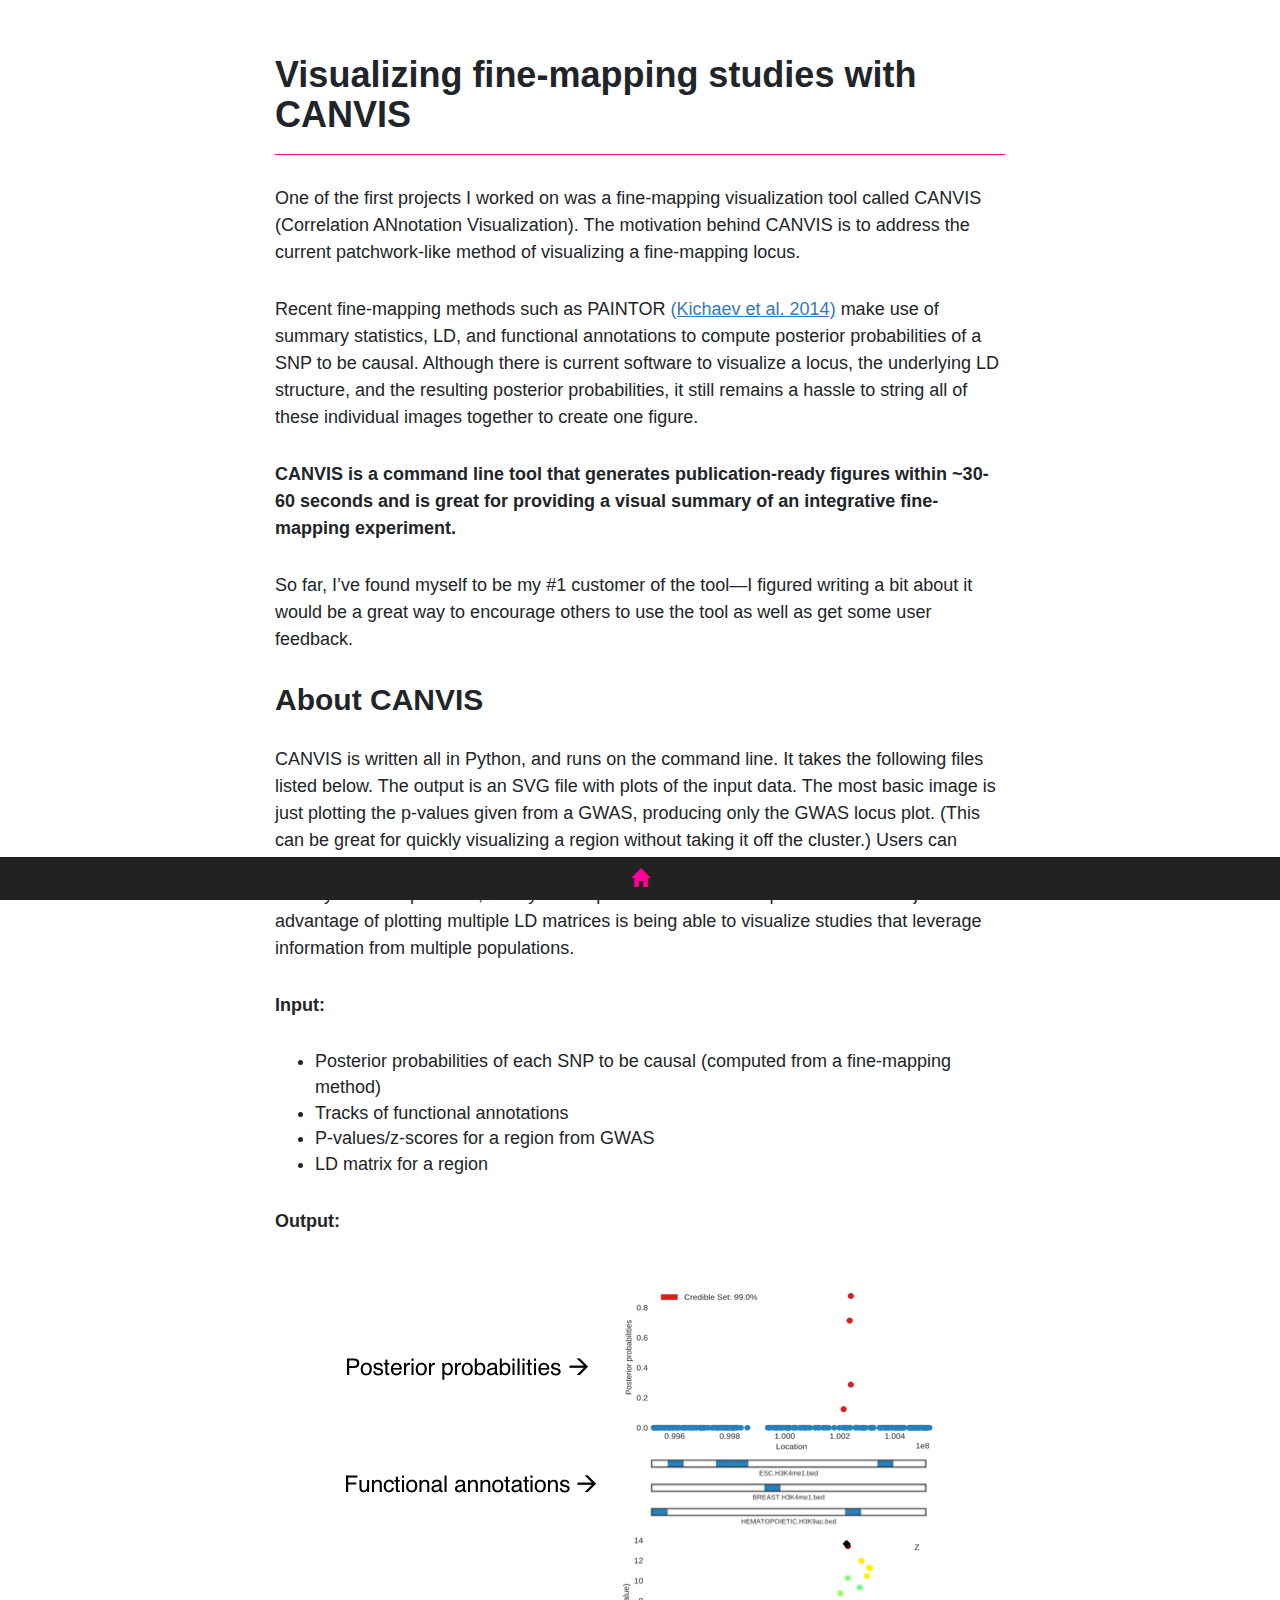
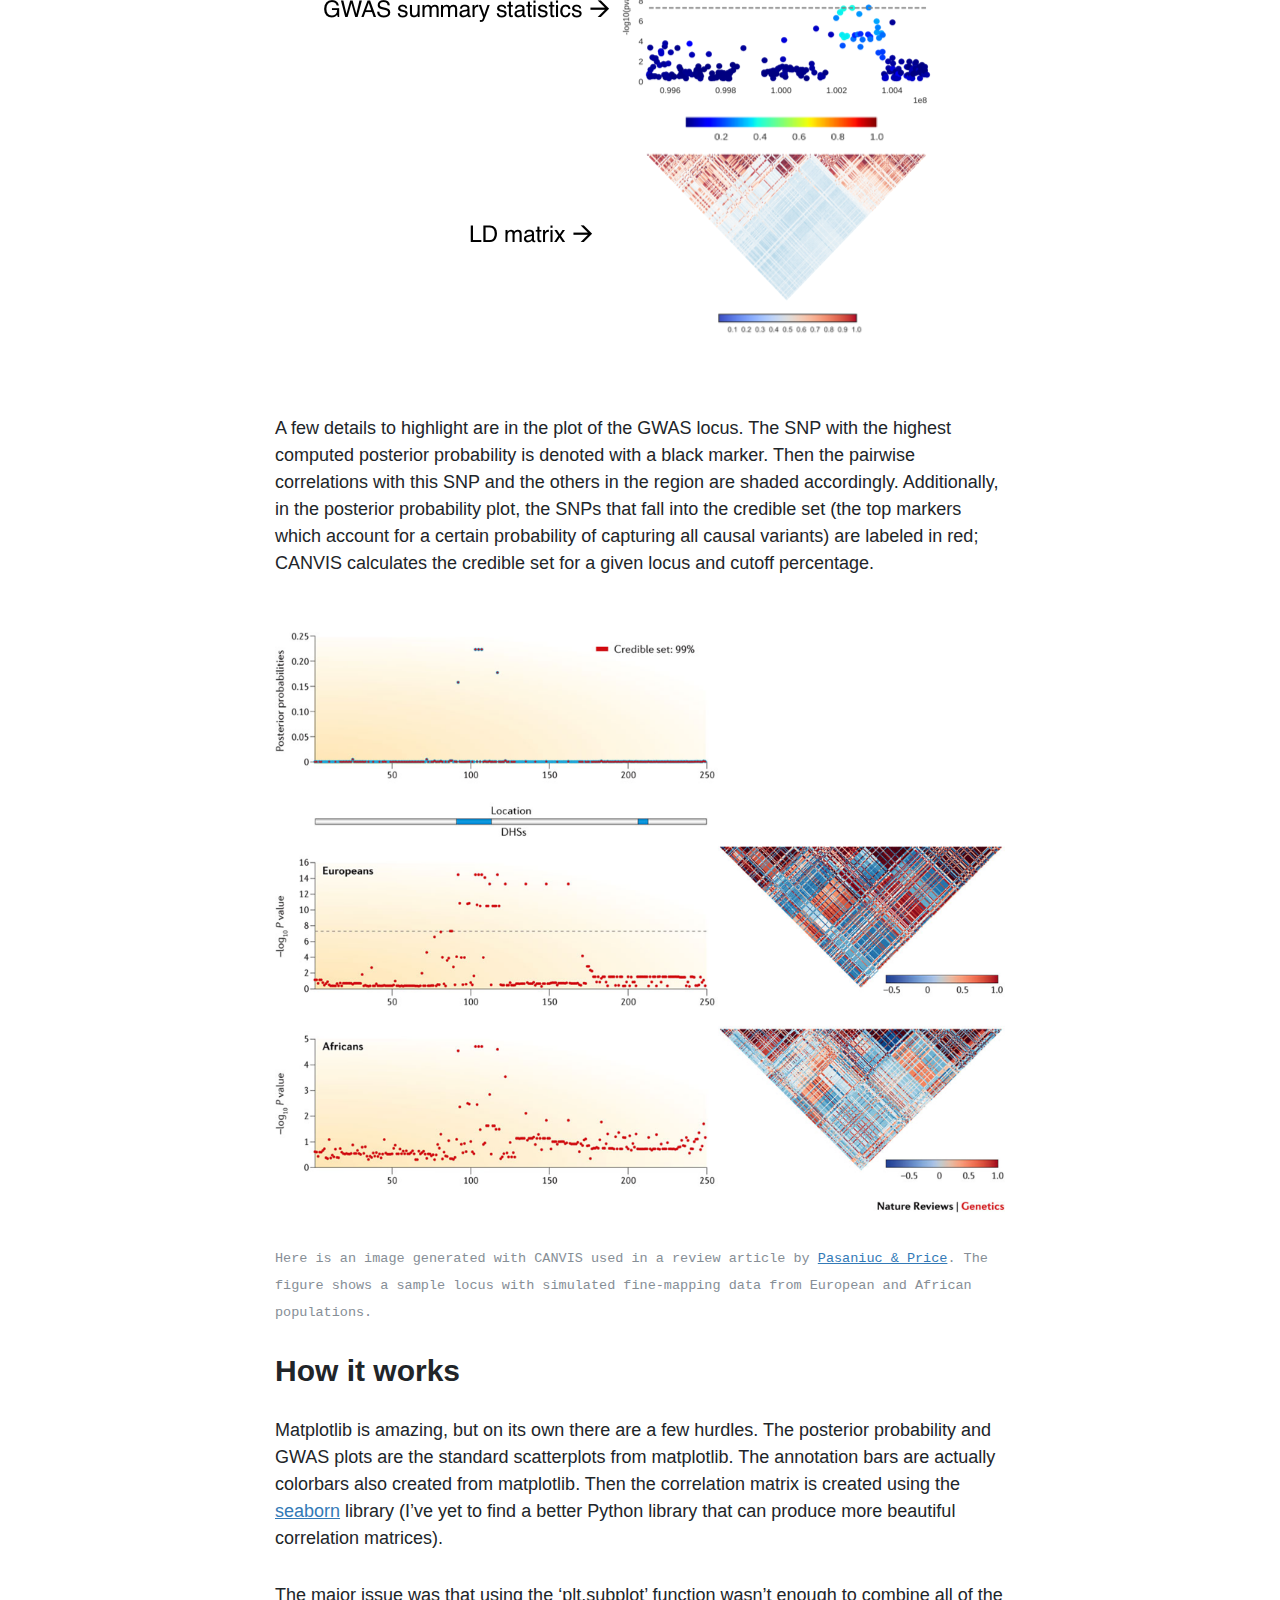
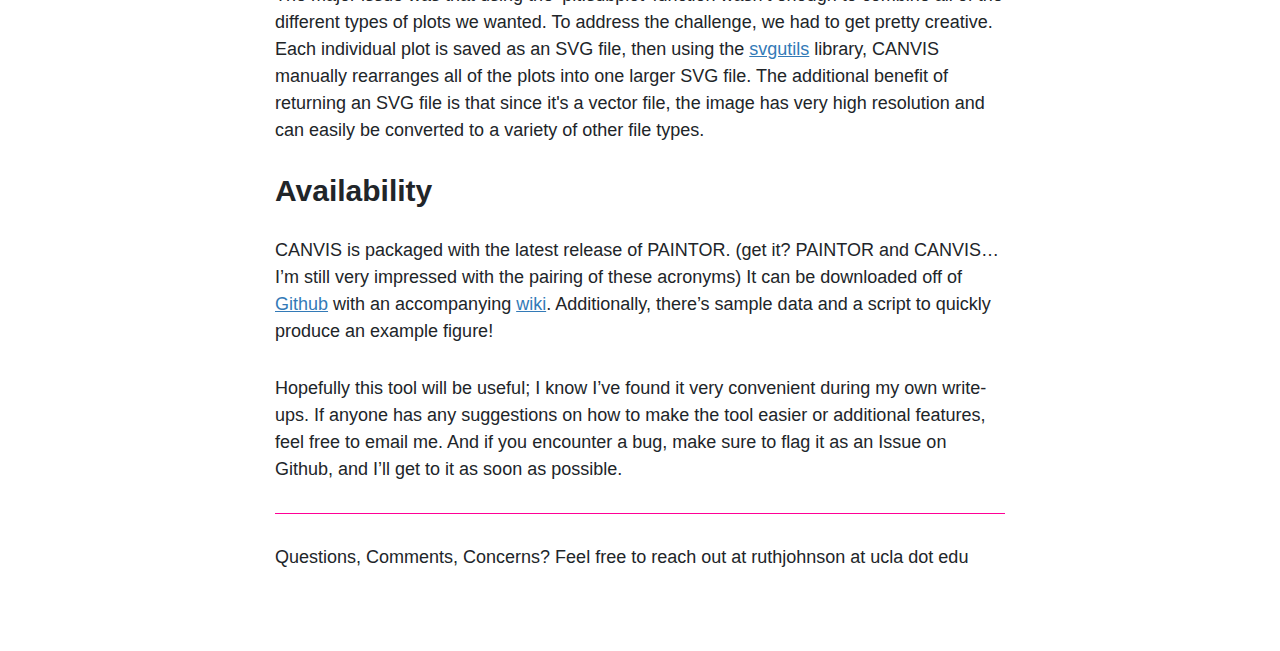
<file: cool_acro.html>
<!DOCTYPE html>
<html lang="en">

  <head>

    <meta charset="utf-8">
    <meta name="viewport" content="width=device-width, initial-scale=1, shrink-to-fit=no">
    <meta name="description" content="">
    <meta name="author" content="">

    <title>Visualizing fine-mapping studies with CANVIS</title>

    <!-- Bootstrap core CSS -->
    <link href="vendor/bootstrap/css/bootstrap.min.css" rel="stylesheet">
    <link rel="stylesheet" href="https://maxcdn.bootstrapcdn.com/bootstrap/3.3.7/css/bootstrap.min.css">
    <script src="https://ajax.googleapis.com/ajax/libs/jquery/3.2.1/jquery.min.js"></script>
    <script src="https://maxcdn.bootstrapcdn.com/bootstrap/3.3.7/js/bootstrap.min.js"></script>

    <!-- Custom fonts for this template -->
    <link href="vendor/font-awesome/css/font-awesome.min.css" rel="stylesheet" type="text/css">
    <link href='https://fonts.googleapis.com/css?family=Lora:400,700,400italic,700italic' rel='stylesheet' type='text/css'>
    <link href='https://fonts.googleapis.com/css?family=Open+Sans:300italic,400italic,600italic,700italic,800italic,400,300,600,700,800' rel='stylesheet' type='text/css'>

    <!-- Custom styles for this template -->
    <!--<link href="css/post-style.css" rel="stylesheet"> -->
    <link href="css/clean-blog-post.css" rel="stylesheet">

    <meta name="twitter:card" content="summary" />
    <meta name="twitter:site" content="@ruthie_johnson" />
    <meta name="twitter:creator" content="@ruthie_johnson" />
    <meta property="og:url" content="http://ruthjohnson.me/canvis.html" />
    <meta property="og:title" content="Visualizing fine-mapping studies with CANVIS" />
    <meta property="og:description" content="One of the first projects I worked on was a fine-mapping visualization tool called CANVIS (Correlation ANnotation Visualization). The motivation behind CANVIS is to address the current patchwork-like method of visualizing a fine-mapping locus." />
    <meta property="og:image" content="http://ruthjohnson.me/img/blog/canvis_blog.png" />


  </head>

  <body>

    <div class="navbar hidden-tablet hidden-phone" style="min-height:50px;" >
      <nav class="navbar navbar-default navbar-fixed-bottom">
      <ul class="nav navbar-nav">
        <li><a href="index.html#blog"><span style="color: #ff0096;" class="glyphicon glyphicon-home" aria-hidden="true"></span></a></li>
      </ul>
      </nav>
    </div>

    <!-- Post Content -->
    <article>
      <div class="container">
        <div class="row">
          <div class="col-lg-8 col-md-10 mx-auto">


            <h1 class="title">Visualizing fine-mapping studies with CANVIS</h1>

            <hr>

            <p class="post">
              One of the first projects I worked on was a fine-mapping visualization tool called CANVIS
              (Correlation ANnotation Visualization). The motivation behind CANVIS is to address the current patchwork-like method of visualizing a fine-mapping locus.
            </p>

            <p class="post">
                 Recent fine-mapping methods such as PAINTOR <a href="http://journals.plos.org/plosgenetics/article?id=10.1371/journal.pgen.1004722">(Kichaev et al. 2014)</a> make use of summary
                 statistics, LD, and functional annotations to compute posterior probabilities of a SNP to be causal.
                  Although there is current software to visualize a locus, the underlying LD
                  structure, and the resulting posterior probabilities, it still remains a hassle to string all of
                   these individual images together to create one figure.
            </p>

            <p class="post">
              <b>CANVIS is a command line tool that generates publication-ready figures within ~30-60 seconds and is
              great for providing a visual summary of an integrative fine-mapping experiment.</b>
            </p>

            <p class="post">
              So far, I’ve found myself to be my #1 customer of
              the tool—I figured writing a bit about it would be a great way to encourage others
              to use the tool as well as get some user feedback.
            </p>

            <h2>About CANVIS</h2>

            <p class="post">
              CANVIS is written all in Python, and runs on the command line. It takes the following files listed below. The output
              is an SVG file with plots of the input data. The most basic image is just plotting the p-values given from a GWAS,
              producing only the GWAS locus plot. (This can be great for quickly visualizing a region without taking it off the cluster.)
              Users can easily add LD, annotations, multiple annotations, even multiple LD matrices! For example, if a study has multiple
              traits, then you can plot two GWAS locus plots. And one major advantage of plotting multiple
              LD matrices is being able to visualize studies that leverage information from multiple populations.
            </p>

            <p><b>Input:</b></p>

            <ul>
              <li>Posterior probabilities of each SNP to be causal (computed from a fine-mapping method) </li>
              <li>Tracks of functional annotations </li>
              <li>P-values/z-scores for a region from GWAS</li>
              <li>LD matrix for a region</li>
            </ul>

            <p><b>Output:</b></p>


            <a href="#">
              <img class="img-fluid" src="img/blog/canvis_blog.png" alt="">
            </a>

            <p class="post">
              A few details to highlight are in the plot of the GWAS locus.
              The SNP with the highest computed posterior probability is denoted with a black marker.
              Then the pairwise correlations with this SNP and the others in the region are shaded accordingly.
              Additionally, in the posterior probability plot, the SNPs that fall into the credible set
              (the top markers which account for a certain probability of capturing all causal variants)
              are labeled in red; CANVIS calculates the credible set for a given locus and cutoff percentage.
            </p>

            <br>

            <a href="#">
              <img class="img-fluid" src="img/blog/canvis_ld.png" alt="">
            </a>
            <p><span class="caption text-muted" style="font-family: Menlo, Monaco, Consolas, Courier New, Courier; font-size: 75%">
              Here is an image generated with CANVIS used in a review article by <a href="https://www.nature.com/articles/nrg.2016.142">Pasaniuc & Price</a>. The figure shows
              a sample locus with simulated fine-mapping data from European and African populations.
            </span></p>

            <h2>How it works</h2>

            <p class="post">
               Matplotlib is amazing, but on its own there are a few hurdles. The posterior probability and GWAS plots are the standard scatterplots
               from matplotlib. The annotation bars are actually colorbars also created from matplotlib. Then the correlation matrix
               is created using the <a href="https://seaborn.pydata.org/">seaborn</a> library (I’ve yet to find a better Python library that can produce more beautiful
               correlation matrices).
             </p>

             <p class="post">
               The major issue was that using the ‘plt.subplot’
               function wasn’t enough to combine all of the different types of plots we wanted.
               To address the challenge, we had to get pretty creative.
               Each individual plot is saved as an SVG file, then using the <a href="https://pypi.python.org/pypi/svgutils">svgutils</a> library, CANVIS manually rearranges all
               of the plots into one larger SVG file. The additional benefit of returning an SVG file is that since it's a vector file,
              the image has very high resolution and can easily be converted to a variety of other file types.
            </p>


            <h2>Availability</h2>

            <p class="post">
               CANVIS is packaged with the latest release of PAINTOR. (get it? PAINTOR and CANVIS…I’m still very impressed with the pairing of these acronyms) It can be downloaded off of <a href="https://github.com/gkichaev/PAINTOR_V3.0">Github</a> with an accompanying <a href="https://github.com/gkichaev/PAINTOR_V3.0/wiki/5.-Visualization-with-PAINTOR-CANVIS">wiki</a>. Additionally, there’s sample data and a script to quickly produce an example figure!
            </p>

            <script src="https://gist.github.com/ruthjohnson95/a78ba73e058889b8789ac08ee908b780.js"></script>

            <p class="post">
                Hopefully this tool will be useful; I know I’ve found it very convenient during my own write-ups.
                If anyone has any suggestions on how to make the tool easier or additional features,
                feel free to email me. And if you encounter a bug, make sure to flag it as an Issue on Github, and I’ll get to it as soon as possible.
            </p>


            <hr>

            <p> Questions, Comments, Concerns? Feel free to reach out at ruthjohnson at ucla dot edu </p>
          </div>


          </div>
        </div>
      </div>
  </article>

    <!-- Footer -->
    <!-- <footer class="bottom">
    <h4 style="color: #222;">Thanks for stopping by!</h4>
    <span style="color: #ff0096;" class="glyphicon glyphicon-heart" aria-hidden="true"></span>
    <br>
    <p style="color: #222;"> blog template modified from <a href="https://startbootstrap.com/template-overviews/clean-blog/">Clean Blog</a> </p>
  </footer> -->

  <footer>

  </footer>

    <!-- Bootstrap core JavaScript -->
    <script src="vendor/jquery/jquery.min.js"></script>
    <script src="vendor/bootstrap/js/bootstrap.bundle.min.js"></script>

    <!-- Custom scripts for this template -->
    <script src="js/clean-blog.min.js"></script>

  </body>

</html>
</file>
<file: css/post-style.css>
.container{
	padding-top: 20px;
	padding-bottom: 50px;
}

hr { background-color: #ff0096; height: 1px; border: 0; }

.bottom{
  font-family: Menlo, Monaco, "Consolas", "Courier New", "Courier";
  display: block;
  background-color: #0bc;
  height: 30%;
  padding-top: 30px;
}

h1.title{
	color: #222;
	font-family: 'Signika', sans-serif;
	font-weight: bold;
}

h2{
	font-size: 20px;
	line-height: 130%;
}

 footer{
    height: 175px;
    background-color: white;
    color: #E9D460;
    text-align: center;
  }
  #thank_you{
    padding-top: 50px;
  }
  .icons{
    margin:  0 auto;
    padding-top: 30px;
  }
  .icons img{
    padding-right:15px;
    padding-left: 15px;
  }
</file>
<file: css/style.css>
<link href='http://fonts.googleapis.com/css?family=Lato&subset=latin,latin-ext' rel='stylesheet' type='text/css'>
<link href="https://fonts.googleapis.com/css?family=Signika" rel="stylesheet">


p, h1, h2, h3, h4, h5{
  font-family: Menlo, Monaco, "Consolas", "Courier New", "Courier";
  color: white; /* #092930 */
  font-size: 16px;
}

.affix {
    top: 0;
    width: 100%;
}

.affix + .container-fluid {
    padding-top: 50px;
}

img#ruthie{
  width: 35%;
  float: right;
  padding-left: 25px;
}
.navbar{
  border: none;
}

.navbar-fixed-bottom{
  background-color: #222;
  height: 4%;
}

.navbar-inverse {
  background-color: #222;
  height: 4%;
}
.navbar-inverse .navbar-nav>li>a {
  font-size: 100%;
  margin:0;
  padding-bottom: 2px;
}
.navbar-inverse .navbar-brand {
    font-size: 125%;
}

.nav>li>a{
  padding: 2 20 20 2;
}

.bottom{
  display: block;
  background-color: #0bc;
  height: 30%;
  padding-top: 30px;
}

.up{
  display: block;
  text-align: right;
  width: 95%;
  font-size: 175%;
  color: #ff0096;
}

h1{
  font-weight: 600;
  font-size: 50px;
}

hr{
  border-color: #0bc;
}


.main{
  background-color: #222; /* E0E8F0*/
  padding-top: 0;
  padding-bottom: 100px;
  height: 100%
}


.contact{
  background-color: white;
  width: 70%;
  margin: 0 auto;
  line-height: 250%;
  padding-bottom: 50px;
  padding-top: 10px;
}

.projects{
  background-color: white;
  width: 70%;
  margin: 0 auto;
  line-height: 175%
}

.awards{
  background-color: white;
  width: 70%;
  margin: 0 auto;
  line-height: 175%;
  padding-top: 10px;
  padding-bottom: 15px;
}

.articles{
  background-color: white;
  width: 70%;
  margin: 0 auto;
  line-height: 175%;
  padding-top: 30px;
  padding-bottom: 15px;
}

.news{
  background-color: white;
  width: 70%;
  margin: 0 auto;
  line-height: 175%;
  padding-bottom: 10px;
  padding-top: 70px;
}

.blog{
  background-color: white;
  width: 70%;
  margin: 0 auto;
  line-height: 175%;
  padding-bottom: 10px;
  padding-top: 15px;
}

.research{
  background-color: white;
  width: 70%;
  margin: 0 auto;
  line-height: 175%;
  padding-top: 20px;
}

h2.news{
  color: #E9D460;
}

  body {
  background-color: white;
  font-family: Menlo, Monaco, "Consolas", "Courier New", "Courier";
  -webkit-backface-visibility: hidden;

}
body p{
  /*font-weight: 200;*/
}
.highlights{
  margin: auto;
  width: 70%;
}

#highlights{
  padding-top: 50px;
  padding-bottom: 50px;
  text-align: center;
}
#sub_heading{
  color: #6C7A89;
  padding-bottom: 50px;
}
.highlights img{
  padding-right: 35px;
  padding-top: 10px;
  padding-bottom: 10px;

}

.highlights p{
  font-size: 19px;
}

.highlights h3{
 color: #2C3E50;
}

.highlights h4{
  color: #5BBCC9;
}

.panel2{
  background-color: white;
}

.media-body{
  padding-top: 10px;
  padding-bottom: 10px;
}

.terminal-window {
  text-align: left;
  width: 100%;
  height: 100%;
  border-radius: 10px;
  margin: auto;
  position: relative;
}

.terminal-window header {
  background: #E0E8F0;
  height: 30px;
  border-radius: 8px 8px 0 0;
  padding-left: 10px;
}

.terminal-window header .button {
  width: 12px;
  height: 12px;
  margin: 10px 4px 0 0;
  display: inline-block;
  border-radius: 8px;
}

.terminal-window header .button.green {
  background: #3BB662;
}

.terminal-window header .button.yellow {
  background: #E5C30F;
}

.terminal-window header .button.red {
  background: #E75448;
}

.terminal-window section.terminal {
  height: 100%;
  color: white;
  font-family: Menlo, Monaco, "Consolas", "Courier New", "Courier";
  font-size: 12pt;
  background: #222;
  padding: 10px;
  box-sizing: border-box;
  position: absolute;
  width: 100%;
  top: 30px;
  bottom: 0;
  overflow: auto;
  line-height: 175%;
}

.terminal-data { display: none; }
.terminal-window .gray { color: gray; }
.terminal-window .green { color: green;}
  #console {
    color: #fff;
    width:100%;
    /*margin-left:auto;
    margin-right:auto;
    margin-top:100px;*/
  }
  a {
    color: #222;
    text-decoration: none;
  }
  /* yellow */
  #a {
    color: #E9D460;
  }
  /* blue */
  #c {
    color: #0bc;
  }
  /* pink */
  #b {
    color: #ff0096;

  }

  footer {
    height: 175px;
    background-color: white;
    color: #E9D460;
    text-align: center;
  }
  #thank_you{
    padding-top: 50px;
  }
  .icons{
    margin:  0 auto;
    padding-top: 30px;
  }
  .icons img{
    padding-right:15px;
    padding-left: 15px;
  }

.inner_terminal{
  width: 50%;
  margin: 0 auto;
  position: relative;
  top: 40%;
  transform: translateY(-50%);
}

li{
  margin: 20px 0;
}

.research-section{
  padding-top: 20px;
  width: 70%;
}

#demo{
  width: 100%;
}

.resume{
  padding-top: 20px;
  padding-bottom: 0px;
}
/* Start CSS */

.star-rating {
  font-family: 'FontAwesome';
  margin: 0px auto;
}
.star-rating > fieldset {
  border: none;
  display: inline-block;
}
.star-rating > fieldset:not(:checked) > input {
  position: absolute;
  top: -9999px;
  clip: rect(0, 0, 0, 0);
}


.star-rating > fieldset:not(:checked) > label {
  float: right;
  width: 1em;
  white-space: nowrap;
  cursor: pointer;
  font-size: 150%;
  color: #E9D460;
}
.star-rating > fieldset:not(:checked) > label:before {
  content: '\f006  ';
}
.star-rating > fieldset:not(:checked) > label:hover,
.star-rating > fieldset:not(:checked) > label:hover ~ label {
  color: #E9D460;
  text-shadow: 7px 7px 7px #F1E59F;
}
.star-rating > fieldset:not(:checked) > label:hover:before,
.star-rating > fieldset:not(:checked) > label:hover ~ label:before {
  content: '\f005  ';
}
.star-rating > fieldset > input:checked ~ label:before {
  content: '\f005  ';
}
.star-rating > fieldset > label:active {
  position: relative;
  top: 1px;
}

/* media */

@media (max-width: 990px) {
    p{
      font-size: 27px;
      line-height: 200%;
    }

    img#ruthie{
      float: none;
      width: 70%;
      display: block;
      margin: 0 auto;
      padding-top: 15px;
      padding-bottom: 25px;
    }

    #terminal{
      font-size: 35px;
    }

    h2{
      font-size: 55px;
    }

    h4{
      font-size: 30px;
    }

    .inner_terminal{
      width: 90%;

    }

    p.small-text{
      font-size: 20px;
    }

    p#hide{
      display: none;
    }

    .terminal-window section.terminal{
      top: 0px;
    }

    .navbar-header {
        float: none;
        display: none;
        -webkit-backface-visibility: hidden;
    }
    .navbar-toggle {
        display: block;
        -webkit-backface-visibility: hidden;
    }
    .navbar-collapse {
        border-top: 1px solid transparent;
        box-shadow: inset 0 1px 0 rgba(255,255,255,0.1);
        display: none;
        -webkit-backface-visibility: hidden;

    }
    .navbar-collapse.collapse {
        display: none!important;
        -webkit-backface-visibility: hidden;
    }
    .navbar-nav {
        float: none!important;
        margin: 7.5px -15px;
        display: none;
        -webkit-backface-visibility: hidden;
    }
    .navbar-nav>li {
        float: none;
    }
    .navbar-nav>li>a {
        padding-top: 10px;
        padding-bottom: 10px;
    }
}
</file>
<file: css/clean-blog-post.css>
/*!
 * Start Bootstrap - Clean Blog v4.0.0-beta.2 (https://startbootstrap.com/template-overviews/clean-blog)
 * Copyright 2013-2017 Start Bootstrap
 * Licensed under MIT (https://github.com/BlackrockDigital/startbootstrap-clean-blog/blob/master/LICENSE)
 */

.navbar-default{
  background-color: #222; 
  border-color: #222;
}

.navbar-nav > li > a {padding-top:5px !important; padding-bottom:5px !important;}
.navbar {min-height:15px !important}

hr { background-color: #ff0096; height: 1px; border: 0; }


footer{
  height: 50px; 
}

body {
  font-size: 18px;
  color: #212529;
  font-family: 'Signika', sans-serif; }

p {
  line-height: 1.5;
  margin: 30px 0; }
  p a {
    text-decoration: underline; }

h1,
h2,
h3,
h4,
h5,
h6 {
  font-weight: 800;
  font-family: 'Signika', sans-serif;

.center{
  display: block; 
  margin: auto;
}

a {
  color: #212529;
  -webkit-transition: all 0.2s;
  -moz-transition: all 0.2s;
  transition: all 0.2s; }
  a:focus, a:hover {
    color: #0085A1; }

blockquote {
  font-style: italic;
  color: #868e96; }

.section-heading {
  font-size: 36px;
  font-weight: 700;
  margin-top: 60px; }

.caption {
  font-size: 14px;
  font-style: italic;
  display: block;
  margin: 0;
  padding: 10px;
  text-align: center;
  border-bottom-right-radius: 5px;
  border-bottom-left-radius: 5px;   
}

::-moz-selection {
  color: #fff;
  background: #0085A1;
  text-shadow: none; }

::selection {
  color: #fff;
  background: #0085A1;
  text-shadow: none; }

img::selection {
  color: #fff;
  background: transparent; }

img::-moz-selection {
  color: #fff;
  background: transparent; }

body {
  -webkit-tap-highlight-color: #0085A1; }

#mainNav {
  position: absolute;
  border-bottom: 1px solid #e9ecef;
  background-color: white;
  font-family: 'Open Sans', 'Helvetica Neue', Helvetica, Arial, sans-serif; }
  #mainNav .navbar-brand {
    font-weight: 800;
    color: #222; }
  #mainNav .navbar-toggler {
    font-size: 12px;
    font-weight: 800;
    padding: 10px;
    text-transform: uppercase;
    color: #343a40; }
  #mainNav .navbar-nav > li.nav-item > a {
    font-size: 12px;
    font-weight: 800;
    letter-spacing: 1px;
    text-transform: uppercase; }
  @media only screen and (min-width: 992px) {
    #mainNav {
      border-bottom: 1px solid transparent;
      background: transparent; }
      #mainNav .navbar-brand {
        padding: 10px 20px;
        color: #fff; }
        #mainNav .navbar-brand:focus, #mainNav .navbar-brand:hover {
          color: rgba(255, 255, 255, 0.8); }
      #mainNav .navbar-nav > li.nav-item > a {
        padding: 10px 20px;
        color: #fff; }
        #mainNav .navbar-nav > li.nav-item > a:focus, #mainNav .navbar-nav > li.nav-item > a:hover {
          color: rgba(255, 255, 255, 0.8); } }
  @media only screen and (min-width: 992px) {
    #mainNav {
      -webkit-transition: background-color 0.2s;
      -moz-transition: background-color 0.2s;
      transition: background-color 0.2s;
      /* Force Hardware Acceleration in WebKit */
      -webkit-transform: translate3d(0, 0, 0);
      -moz-transform: translate3d(0, 0, 0);
      -ms-transform: translate3d(0, 0, 0);
      -o-transform: translate3d(0, 0, 0);
      transform: translate3d(0, 0, 0);
      -webkit-backface-visibility: hidden; }
      #mainNav.is-fixed {
        /* when the user scrolls down, we hide the header right above the viewport */
        position: fixed;
        top: -67px;
        -webkit-transition: -webkit-transform 0.2s;
        -moz-transition: -moz-transform 0.2s;
        transition: transform 0.2s;
        border-bottom: 1px solid white;
        background-color: rgba(255, 255, 255, 0.9); }
        #mainNav.is-fixed .navbar-brand {
          color: #212529; }
          #mainNav.is-fixed .navbar-brand:focus, #mainNav.is-fixed .navbar-brand:hover {
            color: #0085A1; }
        #mainNav.is-fixed .navbar-nav > li.nav-item > a {
          color: #212529; }
          #mainNav.is-fixed .navbar-nav > li.nav-item > a:focus, #mainNav.is-fixed .navbar-nav > li.nav-item > a:hover {
            color: #0085A1; }
      #mainNav.is-visible {
        /* if the user changes the scrolling direction, we show the header */
        -webkit-transform: translate3d(0, 100%, 0);
        -moz-transform: translate3d(0, 100%, 0);
        -ms-transform: translate3d(0, 100%, 0);
        -o-transform: translate3d(0, 100%, 0);
        transform: translate3d(0, 100%, 0); } }

header.masthead {
  margin-bottom: 50px;
  background: no-repeat center center;
  background-color: #868e96;
  background-attachment: scroll;
  position: relative;
  -webkit-background-size: cover;
  -moz-background-size: cover;
  -o-background-size: cover;
  background-size: cover; }
  header.masthead .overlay {
    position: absolute;
    top: 0;
    left: 0;
    height: 100%;
    width: 100%;
    background-color: #212529;
    opacity: 0.5; }
  header.masthead .page-heading,
  header.masthead .post-heading,
  header.masthead .site-heading {
    padding: 200px 0 150px;
    color: white; }
    @media only screen and (min-width: 768px) {
      header.masthead .page-heading,
      header.masthead .post-heading,
      header.masthead .site-heading {
        padding: 200px 0; } }
  header.masthead .page-heading,
  header.masthead .site-heading {
    text-align: center; }
    header.masthead .page-heading h1,
    header.masthead .site-heading h1 {
      font-size: 50px;
      margin-top: 0; }
    header.masthead .page-heading .subheading,
    header.masthead .site-heading .subheading {
      font-size: 24px;
      font-weight: 300;
      line-height: 1.1;
      display: block;
      margin: 10px 0 0;
      font-family: 'Open Sans', 'Helvetica Neue', Helvetica, Arial, sans-serif; }
    @media only screen and (min-width: 768px) {
      header.masthead .page-heading h1,
      header.masthead .site-heading h1 {
        font-size: 80px; } }
  header.masthead .post-heading h1 {
    font-size: 35px; }
  header.masthead .post-heading .meta,
  header.masthead .post-heading .subheading {
    line-height: 1.1;
    display: block; }
  header.masthead .post-heading .subheading {
    font-size: 24px;
    font-weight: 600;
    margin: 10px 0 30px;
    font-family: 'Open Sans', 'Helvetica Neue', Helvetica, Arial, sans-serif; }
  header.masthead .post-heading .meta {
    font-size: 20px;
    font-weight: 300;
    font-style: italic;
    font-family: 'Signika', sans-serif; }
    header.masthead .post-heading .meta a {
      color: #fff; }
  @media only screen and (min-width: 768px) {
    header.masthead .post-heading h1 {
      font-size: 55px; }
    header.masthead .post-heading .subheading {
      font-size: 30px; } }

.post-preview > a {
  color: #212529; }
  .post-preview > a:focus, .post-preview > a:hover {
    text-decoration: none;
    color: #0085A1; }
  .post-preview > a > .post-title {
    font-size: 30px;
    margin-top: 30px;
    margin-bottom: 10px; }
  .post-preview > a > .post-subtitle {
    font-weight: 300;
    margin: 0 0 10px; }

.post-preview > .post-meta {
  font-size: 18px;
  font-style: italic;
  margin-top: 0;
  color: #868e96; }
  .post-preview > .post-meta > a {
    text-decoration: none;
    color: #212529; }
    .post-preview > .post-meta > a:focus, .post-preview > .post-meta > a:hover {
      text-decoration: underline;
      color: #0085A1; }

@media only screen and (min-width: 768px) {
  .post-preview > a > .post-title {
    font-size: 36px; } }

.floating-label-form-group {
  font-size: 14px;
  position: relative;
  margin-bottom: 0;
  padding-bottom: 0.5em;
  border-bottom: 1px solid #dee2e6; }
  .floating-label-form-group input,
  .floating-label-form-group textarea {
    font-size: 1.5em;
    position: relative;
    z-index: 1;
    padding: 0;
    resize: none;
    border: none;
    border-radius: 0;
    background: none;
    box-shadow: none !important;
    font-family: 'Signika', sans-serif; }
    .floating-label-form-group input::-webkit-input-placeholder,
    .floating-label-form-group textarea::-webkit-input-placeholder {
      color: #868e96;
      font-family: 'Signika', sans-serif; }
  .floating-label-form-group label {
    font-size: 0.85em;
    line-height: 1.764705882em;
    position: relative;
    z-index: 0;
    top: 2em;
    display: block;
    margin: 0;
    -webkit-transition: top 0.3s ease, opacity 0.3s ease;
    -moz-transition: top 0.3s ease, opacity 0.3s ease;
    -ms-transition: top 0.3s ease, opacity 0.3s ease;
    transition: top 0.3s ease, opacity 0.3s ease;
    vertical-align: middle;
    vertical-align: baseline;
    opacity: 0; }
  .floating-label-form-group .help-block {
    margin: 15px 0; }

.floating-label-form-group-with-value label {
  top: 0;
  opacity: 1; }

.floating-label-form-group-with-focus label {
  color: #0085A1; }

form .form-group:first-child .floating-label-form-group {
  border-top: 1px solid #dee2e6; }

footer {
  padding: 50px 0 65px; }
  footer .list-inline {
    margin: 0;
    padding: 0; }
  footer .copyright {
    font-size: 14px;
    margin-bottom: 0;
    text-align: center; }

.btn {
  font-size: 14px;
  font-weight: 800;
  padding: 15px 25px;
  letter-spacing: 1px;
  text-transform: uppercase;
  border-radius: 0;
  font-family: 'Open Sans', 'Helvetica Neue', Helvetica, Arial, sans-serif; }

.btn-primary {
  background-color: #0085A1;
  border-color: #0085A1; }
  .btn-primary:hover, .btn-primary:focus, .btn-primary:active {
    color: #fff;
    background-color: #00657b !important;
    border-color: #00657b !important; }

.btn-lg {
  font-size: 16px;
  padding: 25px 35px; }
</file>
<file: css/clean-blog.min.css>
/*!
 * Start Bootstrap - Clean Blog v4.0.0-beta.2 (https://startbootstrap.com/template-overviews/clean-blog)
 * Copyright 2013-2017 Start Bootstrap
 * Licensed under MIT (https://github.com/BlackrockDigital/startbootstrap-clean-blog/blob/master/LICENSE)
 */body{font-size:20px;color:#212529;font-family:Lora,'Times New Roman',serif}p{line-height:1.5;margin:30px 0}p a{text-decoration:underline}h1,h2,h3,h4,h5,h6{font-weight:800;font-family:'Open Sans','Helvetica Neue',Helvetica,Arial,sans-serif}a{color:#212529;-webkit-transition:all .2s;-moz-transition:all .2s;transition:all .2s}a:focus,a:hover{color:#0085a1}blockquote{font-style:italic;color:#868e96}.section-heading{font-size:36px;font-weight:700;margin-top:60px}.caption{font-size:14px;font-style:italic;display:block;margin:0;padding:10px;text-align:center;border-bottom-right-radius:5px;border-bottom-left-radius:5px}::-moz-selection{color:#fff;background:#0085a1;text-shadow:none}::selection{color:#fff;background:#0085a1;text-shadow:none}img::selection{color:#fff;background:0 0}img::-moz-selection{color:#fff;background:0 0}body{-webkit-tap-highlight-color:#0085a1}#mainNav{position:absolute;border-bottom:1px solid #e9ecef;background-color:#fff;font-family:'Open Sans','Helvetica Neue',Helvetica,Arial,sans-serif}#mainNav .navbar-brand{font-weight:800;color:#343a40}#mainNav .navbar-toggler{font-size:12px;font-weight:800;padding:13px;text-transform:uppercase;color:#343a40}#mainNav .navbar-nav>li.nav-item>a{font-size:12px;font-weight:800;letter-spacing:1px;text-transform:uppercase}@media only screen and (min-width:992px){#mainNav{border-bottom:1px solid transparent;background:0 0}#mainNav .navbar-brand{padding:10px 20px;color:#fff}#mainNav .navbar-brand:focus,#mainNav .navbar-brand:hover{color:rgba(255,255,255,.8)}#mainNav .navbar-nav>li.nav-item>a{padding:10px 20px;color:#fff}#mainNav .navbar-nav>li.nav-item>a:focus,#mainNav .navbar-nav>li.nav-item>a:hover{color:rgba(255,255,255,.8)}}@media only screen and (min-width:992px){#mainNav{-webkit-transition:background-color .2s;-moz-transition:background-color .2s;transition:background-color .2s;-webkit-transform:translate3d(0,0,0);-moz-transform:translate3d(0,0,0);-ms-transform:translate3d(0,0,0);-o-transform:translate3d(0,0,0);transform:translate3d(0,0,0);-webkit-backface-visibility:hidden}#mainNav.is-fixed{position:fixed;top:-67px;-webkit-transition:-webkit-transform .2s;-moz-transition:-moz-transform .2s;transition:transform .2s;border-bottom:1px solid #fff;background-color:rgba(255,255,255,.9)}#mainNav.is-fixed .navbar-brand{color:#212529}#mainNav.is-fixed .navbar-brand:focus,#mainNav.is-fixed .navbar-brand:hover{color:#0085a1}#mainNav.is-fixed .navbar-nav>li.nav-item>a{color:#212529}#mainNav.is-fixed .navbar-nav>li.nav-item>a:focus,#mainNav.is-fixed .navbar-nav>li.nav-item>a:hover{color:#0085a1}#mainNav.is-visible{-webkit-transform:translate3d(0,100%,0);-moz-transform:translate3d(0,100%,0);-ms-transform:translate3d(0,100%,0);-o-transform:translate3d(0,100%,0);transform:translate3d(0,100%,0)}}header.masthead{margin-bottom:50px;background:no-repeat center center;background-color:#868e96;background-attachment:scroll;position:relative;-webkit-background-size:cover;-moz-background-size:cover;-o-background-size:cover;background-size:cover}header.masthead .overlay{position:absolute;top:0;left:0;height:100%;width:100%;background-color:#212529;opacity:.5}header.masthead .page-heading,header.masthead .post-heading,header.masthead .site-heading{padding:200px 0 150px;color:#fff}@media only screen and (min-width:768px){header.masthead .page-heading,header.masthead .post-heading,header.masthead .site-heading{padding:200px 0}}header.masthead .page-heading,header.masthead .site-heading{text-align:center}header.masthead .page-heading h1,header.masthead .site-heading h1{font-size:50px;margin-top:0}header.masthead .page-heading .subheading,header.masthead .site-heading .subheading{font-size:24px;font-weight:300;line-height:1.1;display:block;margin:10px 0 0;font-family:'Open Sans','Helvetica Neue',Helvetica,Arial,sans-serif}@media only screen and (min-width:768px){header.masthead .page-heading h1,header.masthead .site-heading h1{font-size:80px}}header.masthead .post-heading h1{font-size:35px}header.masthead .post-heading .meta,header.masthead .post-heading .subheading{line-height:1.1;display:block}header.masthead .post-heading .subheading{font-size:24px;font-weight:600;margin:10px 0 30px;font-family:'Open Sans','Helvetica Neue',Helvetica,Arial,sans-serif}header.masthead .post-heading .meta{font-size:20px;font-weight:300;font-style:italic;font-family:Lora,'Times New Roman',serif}header.masthead .post-heading .meta a{color:#fff}@media only screen and (min-width:768px){header.masthead .post-heading h1{font-size:55px}header.masthead .post-heading .subheading{font-size:30px}}.post-preview>a{color:#212529}.post-preview>a:focus,.post-preview>a:hover{text-decoration:none;color:#0085a1}.post-preview>a>.post-title{font-size:30px;margin-top:30px;margin-bottom:10px}.post-preview>a>.post-subtitle{font-weight:300;margin:0 0 10px}.post-preview>.post-meta{font-size:18px;font-style:italic;margin-top:0;color:#868e96}.post-preview>.post-meta>a{text-decoration:none;color:#212529}.post-preview>.post-meta>a:focus,.post-preview>.post-meta>a:hover{text-decoration:underline;color:#0085a1}@media only screen and (min-width:768px){.post-preview>a>.post-title{font-size:36px}}.floating-label-form-group{font-size:14px;position:relative;margin-bottom:0;padding-bottom:.5em;border-bottom:1px solid #dee2e6}.floating-label-form-group input,.floating-label-form-group textarea{font-size:1.5em;position:relative;z-index:1;padding:0;resize:none;border:none;border-radius:0;background:0 0;box-shadow:none!important;font-family:Lora,'Times New Roman',serif}.floating-label-form-group input::-webkit-input-placeholder,.floating-label-form-group textarea::-webkit-input-placeholder{color:#868e96;font-family:Lora,'Times New Roman',serif}.floating-label-form-group label{font-size:.85em;line-height:1.764705882em;position:relative;z-index:0;top:2em;display:block;margin:0;-webkit-transition:top .3s ease,opacity .3s ease;-moz-transition:top .3s ease,opacity .3s ease;-ms-transition:top .3s ease,opacity .3s ease;transition:top .3s ease,opacity .3s ease;vertical-align:middle;vertical-align:baseline;opacity:0}.floating-label-form-group .help-block{margin:15px 0}.floating-label-form-group-with-value label{top:0;opacity:1}.floating-label-form-group-with-focus label{color:#0085a1}form .form-group:first-child .floating-label-form-group{border-top:1px solid #dee2e6}footer{padding:50px 0 65px}footer .list-inline{margin:0;padding:0}footer .copyright{font-size:14px;margin-bottom:0;text-align:center}.btn{font-size:14px;font-weight:800;padding:15px 25px;letter-spacing:1px;text-transform:uppercase;border-radius:0;font-family:'Open Sans','Helvetica Neue',Helvetica,Arial,sans-serif}.btn-primary{background-color:#0085a1;border-color:#0085a1}.btn-primary:active,.btn-primary:focus,.btn-primary:hover{color:#fff;background-color:#00657b!important;border-color:#00657b!important}.btn-lg{font-size:16px;padding:25px 35px}
</file>
<file: css/clean-blog.css>
/*!
 * Start Bootstrap - Clean Blog v4.0.0-beta.2 (https://startbootstrap.com/template-overviews/clean-blog)
 * Copyright 2013-2017 Start Bootstrap
 * Licensed under MIT (https://github.com/BlackrockDigital/startbootstrap-clean-blog/blob/master/LICENSE)
 */
p {
  font-size: 16px;
  color: #222;
  font-family: Menlo, Monaco, "Consolas", "Courier New", "Courier";
}

p {
  line-height: 1.5;
  margin: 30px 0; }
  p a {
    text-decoration: underline; }

h3{
  font-size: 10px;
  font-family: Menlo, Monaco, "Consolas", "Courier New", "Courier";
}

h2.heading{
  font-family: 'Signika', sans-serif;
  color: #0bc;
  /*text-decoration: underline;*/
  font-weight: bold;
}

a {
  color: #212529;
  -webkit-transition: all 0.2s;
  -moz-transition: all 0.2s;
  transition: all 0.2s; }
  a:focus, a:hover {
    color: #0085A1; }

.container{
  padding-top: 30px;
}

.post{
  font-family: 'Signika', sans-serif;
}

.img-fluid{
  display: block;
  margin: auto;
}

blockquote {
  font-style: italic;
  color: #868e96; }

.section-heading {
  font-size: 36px;
  font-weight: 700;
  margin-top: 60px; }

.caption {
  font-size: 14px;
  font-style: italic;
  display: block;
  margin: 0;
  padding: 10px;
  text-align: center;
  border-bottom-right-radius: 5px;
  border-bottom-left-radius: 5px; }

::-moz-selection {
  color: #fff;
  background: #0085A1;
  text-shadow: none; }

::selection {
  color: #fff;
  background: #0085A1;
  text-shadow: none; }

img::selection {
  color: #fff;
  background: transparent; }

img::-moz-selection {
  color: #fff;
  background: transparent; }

body {
  -webkit-tap-highlight-color: #0085A1; }


header.masthead {
  margin-bottom: 50px;
  background: no-repeat center center;
  background-color: #868e96;
  background-attachment: scroll;
  position: relative;
  -webkit-background-size: cover;
  -moz-background-size: cover;
  -o-background-size: cover;
  background-size: cover; }
  header.masthead .overlay {
    position: absolute;
    top: 0;
    left: 0;
    height: 100%;
    width: 100%;
    background-color: #212529;
    opacity: 0.5; }
  header.masthead .page-heading,
  header.masthead .post-heading,
  header.masthead .site-heading {
    padding: 200px 0 150px;
    color: white; }
    @media only screen and (min-width: 768px) {
      header.masthead .page-heading,
      header.masthead .post-heading,
      header.masthead .site-heading {
        padding: 200px 0; } }
  header.masthead .page-heading,
  header.masthead .site-heading {
    text-align: center; }
    header.masthead .page-heading h1,
    header.masthead .site-heading h1 {
      font-size: 50px;
      margin-top: 0; }
    header.masthead .page-heading .subheading,
    header.masthead .site-heading .subheading {
      font-size: 24px;
      font-weight: 300;
      line-height: 1.1;
      display: block;
      margin: 10px 0 0;
      font-family: 'Open Sans', 'Helvetica Neue', Helvetica, Arial, sans-serif; }
    @media only screen and (min-width: 768px) {
      header.masthead .page-heading h1,
      header.masthead .site-heading h1 {
        font-size: 80px; } }
  header.masthead .post-heading h1 {
    font-size: 35px; }
  header.masthead .post-heading .meta,
  header.masthead .post-heading .subheading {
    line-height: 1.1;
    display: block; }
  header.masthead .post-heading .subheading {
    font-size: 24px;
    font-weight: 600;
    margin: 10px 0 30px;
    font-family: 'Open Sans', 'Helvetica Neue', Helvetica, Arial, sans-serif; }
  header.masthead .post-heading .meta {
    font-size: 20px;
    font-weight: 300;
    font-style: italic;
    font-family: 'Lora', 'Times New Roman', serif; }
    header.masthead .post-heading .meta a {
      color: #fff; }
  @media only screen and (min-width: 768px) {
    header.masthead .post-heading h1 {
      font-size: 55px; }
    header.masthead .post-heading .subheading {
      font-size: 30px; } }

.post-preview > a {
  color: #212529; }
  .post-preview > a:focus, .post-preview > a:hover {
    text-decoration: none;
    color: #ff0096; }
  .post-preview > a > .post-title {
    font-size: 20px;
    margin-top: 30px;
    margin-bottom: 10px; }
  .post-preview > a > .post-subtitle {
    font-weight: 300;
    margin: 0 0 10px; }

.post-preview > .post-meta {
  font-size: 12px;
  font-style: italic;
  margin-top: 0;
  color: #919191; }
  .post-preview > .post-meta > a {
    text-decoration: none;
    color: #919191; }
    .post-preview > .post-meta > a:focus, .post-preview > .post-meta > a:hover {
      text-decoration: underline;
      color: #919191; }

@media only screen and (min-width: 768px) {
  .post-preview > a > .post-title {
    font-size: 20px; } }

.floating-label-form-group {
  font-size: 14px;
  position: relative;
  margin-bottom: 0;
  padding-bottom: 0.5em;
  border-bottom: 1px solid #dee2e6; }
  .floating-label-form-group input,
  .floating-label-form-group textarea {
    font-size: 1.5em;
    position: relative;
    z-index: 1;
    padding: 0;
    resize: none;
    border: none;
    border-radius: 0;
    background: none;
    box-shadow: none !important;
    font-family: 'Lora', 'Times New Roman', serif; }
    .floating-label-form-group input::-webkit-input-placeholder,
    .floating-label-form-group textarea::-webkit-input-placeholder {
      color: #868e96;
      font-family: 'Lora', 'Times New Roman', serif; }
  .floating-label-form-group label {
    font-size: 0.85em;
    line-height: 1.764705882em;
    position: relative;
    z-index: 0;
    top: 2em;
    display: block;
    margin: 0;
    -webkit-transition: top 0.3s ease, opacity 0.3s ease;
    -moz-transition: top 0.3s ease, opacity 0.3s ease;
    -ms-transition: top 0.3s ease, opacity 0.3s ease;
    transition: top 0.3s ease, opacity 0.3s ease;
    vertical-align: middle;
    vertical-align: baseline;
    opacity: 0; }
  .floating-label-form-group .help-block {
    margin: 15px 0; }

.floating-label-form-group-with-value label {
  top: 0;
  opacity: 1; }

.floating-label-form-group-with-focus label {
  color: #0085A1; }

form .form-group:first-child .floating-label-form-group {
  border-top: 1px solid #dee2e6; }

footer {
  padding: 30px 0 55px; }
  footer .list-inline {
    margin: 0;
    padding: 0; }
  footer .copyright {
    font-size: 14px;
    margin-bottom: 0;
    text-align: center; }

.btn {
  font-size: 14px;
  font-weight: 800;
  padding: 15px 25px;
  letter-spacing: 1px;
  text-transform: uppercase;
  border-radius: 0;
  font-family: 'Open Sans', 'Helvetica Neue', Helvetica, Arial, sans-serif; }

.btn-primary {
  background-color: #0085A1;
  border-color: #0085A1; }
  .btn-primary:hover, .btn-primary:focus, .btn-primary:active {
    color: #fff;
    background-color: #00657b !important;
    border-color: #00657b !important; }

.btn-lg {
  font-size: 16px;
  padding: 25px 35px; }


.bottom{
  font-family: Menlo, Monaco, "Consolas", "Courier New", "Courier";
  display: block;
  background-color: #0bc;
  height: 30%;
  padding-top: 30px;
}


 footer{
    height: 175px;
    background-color: white;
    color: #E9D460;
    text-align: center;
  }
  #thank_you{
    padding-top: 50px;
  }
  .icons{
    margin:  0 auto;
    padding-top: 30px;
  }
  .icons img{
    padding-right:15px;
    padding-left: 15px;
  }


  @media (max-width: 990px) {
      p{
        font-size: 27px;
        line-height: 200%;
      }

      img#ruthie{
        float: none;
        width: 70%;
        display: block;
        margin: 0 auto;
        padding-top: 15px;
        padding-bottom: 25px;
      }

      #terminal{
        font-size: 35px;
      }

      h2{
        font-size: 55px;
      }

      h4{
        font-size: 30px;
      }

      .inner_terminal{
        width: 90%;

      }

      p.small-text{
        font-size: 20px;
      }

      p#hide{
        display: none;
      }

      .terminal-window section.terminal{
        top: 0px;
      }

      .navbar-header {
          float: none;
          display: none;
          -webkit-backface-visibility: hidden;
      }
      .navbar-toggle {
          display: block;
          -webkit-backface-visibility: hidden;
      }
      .navbar-collapse {
          border-top: 1px solid transparent;
          box-shadow: inset 0 1px 0 rgba(255,255,255,0.1);
          display: none;
          -webkit-backface-visibility: hidden;

      }
      .navbar-collapse.collapse {
          display: none!important;
          -webkit-backface-visibility: hidden;
      }
      .navbar-nav {
          float: none!important;
          margin: 7.5px -15px;
          display: none;
          -webkit-backface-visibility: hidden;
      }
      .navbar-nav>li {
          float: none;
      }
      .navbar-nav>li>a {
          padding-top: 10px;
          padding-bottom: 10px;
      }
  }

  .navbar{
    border: none;
  }

  .navbar-fixed-bottom{
    background-color: #222;
    height: 4%;
  }

  .navbar-inverse {
    background-color: #222;
    height: 4%;
  }
  .navbar-inverse .navbar-nav>li>a {
    font-size: 100%;
    margin:0;
    padding-bottom: 2px;
  }
  .navbar-inverse .navbar-brand {
      font-size: 125%;
  }

  .nav>li>a{
    padding: 2 20 20 2;
  }
</file>
